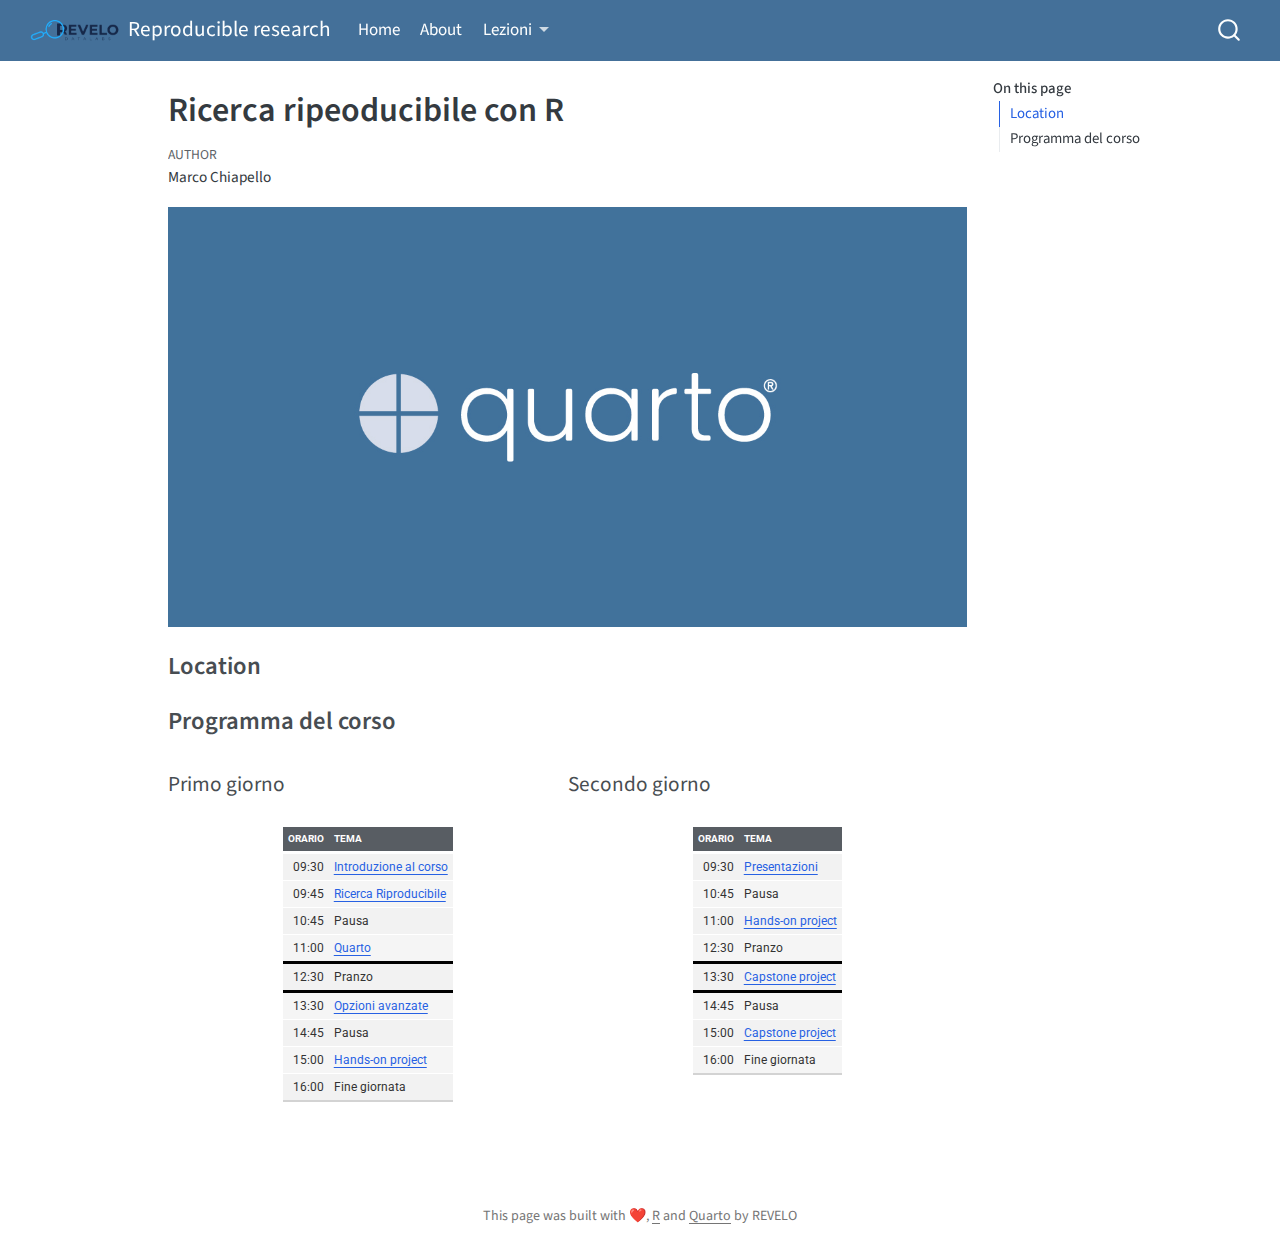
<file: docs/index.html>
<!DOCTYPE html>
<html xmlns="http://www.w3.org/1999/xhtml" lang="en" xml:lang="en"><head>

<meta charset="utf-8">
<meta name="generator" content="quarto-1.4.549">

<meta name="viewport" content="width=device-width, initial-scale=1.0, user-scalable=yes">

<meta name="author" content="Marco Chiapello">

<title>Reproducible research - Ricerca ripeoducibile con R</title>
<style>
code{white-space: pre-wrap;}
span.smallcaps{font-variant: small-caps;}
div.columns{display: flex; gap: min(4vw, 1.5em);}
div.column{flex: auto; overflow-x: auto;}
div.hanging-indent{margin-left: 1.5em; text-indent: -1.5em;}
ul.task-list{list-style: none;}
ul.task-list li input[type="checkbox"] {
  width: 0.8em;
  margin: 0 0.8em 0.2em -1em; /* quarto-specific, see https://github.com/quarto-dev/quarto-cli/issues/4556 */ 
  vertical-align: middle;
}
</style>


<script src="site_libs/quarto-nav/quarto-nav.js"></script>
<script src="site_libs/quarto-nav/headroom.min.js"></script>
<script src="site_libs/clipboard/clipboard.min.js"></script>
<script src="site_libs/quarto-search/autocomplete.umd.js"></script>
<script src="site_libs/quarto-search/fuse.min.js"></script>
<script src="site_libs/quarto-search/quarto-search.js"></script>
<meta name="quarto:offset" content="./">
<script src="site_libs/quarto-html/quarto.js"></script>
<script src="site_libs/quarto-html/popper.min.js"></script>
<script src="site_libs/quarto-html/tippy.umd.min.js"></script>
<script src="site_libs/quarto-html/anchor.min.js"></script>
<link href="site_libs/quarto-html/tippy.css" rel="stylesheet">
<link href="site_libs/quarto-html/quarto-syntax-highlighting.css" rel="stylesheet" id="quarto-text-highlighting-styles">
<script src="site_libs/bootstrap/bootstrap.min.js"></script>
<link href="site_libs/bootstrap/bootstrap-icons.css" rel="stylesheet">
<link href="site_libs/bootstrap/bootstrap.min.css" rel="stylesheet" id="quarto-bootstrap" data-mode="light">
<script id="quarto-search-options" type="application/json">{
  "location": "navbar",
  "copy-button": false,
  "collapse-after": 3,
  "panel-placement": "end",
  "type": "overlay",
  "limit": 50,
  "keyboard-shortcut": [
    "f",
    "/",
    "s"
  ],
  "show-item-context": false,
  "language": {
    "search-no-results-text": "No results",
    "search-matching-documents-text": "matching documents",
    "search-copy-link-title": "Copy link to search",
    "search-hide-matches-text": "Hide additional matches",
    "search-more-match-text": "more match in this document",
    "search-more-matches-text": "more matches in this document",
    "search-clear-button-title": "Clear",
    "search-text-placeholder": "",
    "search-detached-cancel-button-title": "Cancel",
    "search-submit-button-title": "Submit",
    "search-label": "Search"
  }
}</script>


<link rel="stylesheet" href="styles.css">
</head>

<body class="nav-fixed">

<div id="quarto-search-results"></div>
  <header id="quarto-header" class="headroom fixed-top">
    <nav class="navbar navbar-expand-lg " data-bs-theme="dark">
      <div class="navbar-container container-fluid">
      <div class="navbar-brand-container mx-auto">
    <a href="./index.html" class="navbar-brand navbar-brand-logo">
    <img src="./materials/images/revelo.png" alt="" class="navbar-logo">
    </a>
    <a class="navbar-brand" href="./index.html">
    <span class="navbar-title">Reproducible research</span>
    </a>
  </div>
            <div id="quarto-search" class="" title="Search"></div>
          <button class="navbar-toggler" type="button" data-bs-toggle="collapse" data-bs-target="#navbarCollapse" aria-controls="navbarCollapse" aria-expanded="false" aria-label="Toggle navigation" onclick="if (window.quartoToggleHeadroom) { window.quartoToggleHeadroom(); }">
  <span class="navbar-toggler-icon"></span>
</button>
          <div class="collapse navbar-collapse" id="navbarCollapse">
            <ul class="navbar-nav navbar-nav-scroll me-auto">
  <li class="nav-item">
    <a class="nav-link active" href="./index.html" aria-current="page"> 
<span class="menu-text">Home</span></a>
  </li>  
  <li class="nav-item">
    <a class="nav-link" href="./materials/about.html"> 
<span class="menu-text">About</span></a>
  </li>  
  <li class="nav-item dropdown ">
    <a class="nav-link dropdown-toggle" href="#" id="nav-menu-lezioni" role="button" data-bs-toggle="dropdown" aria-expanded="false">
 <span class="menu-text">Lezioni</span>
    </a>
    <ul class="dropdown-menu" aria-labelledby="nav-menu-lezioni">    
        <li>
    <a class="dropdown-item" href="./materials/intro.html">
 <span class="dropdown-text">Modulo I: Introduzione al corso</span></a>
  </li>  
        <li>
    <a class="dropdown-item" href="https://phd-toolbox-course.github.io/2022_PhD_Toolbox_course/M4_RicercaRiproducibile.html#1">
 <span class="dropdown-text">Modulo II: Ricerca riproducibile</span></a>
  </li>  
        <li>
    <a class="dropdown-item" href="./materials/qi.html">
 <span class="dropdown-text">Modulo III: Introduzione a Quarto</span></a>
  </li>  
    </ul>
  </li>
</ul>
          </div> <!-- /navcollapse -->
          <div class="quarto-navbar-tools">
</div>
      </div> <!-- /container-fluid -->
    </nav>
</header>
<!-- content -->
<div id="quarto-content" class="quarto-container page-columns page-rows-contents page-layout-article page-navbar">
<!-- sidebar -->
<!-- margin-sidebar -->
    <div id="quarto-margin-sidebar" class="sidebar margin-sidebar">
        <nav id="TOC" role="doc-toc" class="toc-active">
    <h2 id="toc-title">On this page</h2>
   
  <ul>
  <li><a href="#location" id="toc-location" class="nav-link active" data-scroll-target="#location">Location</a></li>
  <li><a href="#programma-del-corso" id="toc-programma-del-corso" class="nav-link" data-scroll-target="#programma-del-corso">Programma del corso</a></li>
  </ul>
</nav>
    </div>
<!-- main -->
<main class="content" id="quarto-document-content">

<header id="title-block-header" class="quarto-title-block default">
<div class="quarto-title">
<h1 class="title">Ricerca ripeoducibile con R</h1>
</div>



<div class="quarto-title-meta">

    <div>
    <div class="quarto-title-meta-heading">Author</div>
    <div class="quarto-title-meta-contents">
             <p>Marco Chiapello </p>
          </div>
  </div>
    
  
    
  </div>
  


</header>


<p><img src="materials/images/quarto.jpeg" class="img-fluid"></p>
<section id="location" class="level3">
<h3 class="anchored" data-anchor-id="location">Location</h3>
</section>
<section id="programma-del-corso" class="level3">
<h3 class="anchored" data-anchor-id="programma-del-corso">Programma del corso</h3>
<div class="columns">
<div class="column" style="width:50%;">
<section id="primo-giorno" class="level4">
<h4 class="anchored" data-anchor-id="primo-giorno">Primo giorno</h4>
<div class="cell">
<div class="cell-output-display">
<div id="ozrbdnoctc" style="padding-left:0px;padding-right:0px;padding-top:10px;padding-bottom:10px;overflow-x:auto;overflow-y:auto;width:auto;height:auto;">
<style>@import url("https://fonts.googleapis.com/css2?family=Roboto:ital,wght@0,100;0,200;0,300;0,400;0,500;0,600;0,700;0,800;0,900;1,100;1,200;1,300;1,400;1,500;1,600;1,700;1,800;1,900&display=swap");
#ozrbdnoctc table {
  font-family: Roboto, system-ui, 'Segoe UI', Helvetica, Arial, sans-serif, 'Apple Color Emoji', 'Segoe UI Emoji', 'Segoe UI Symbol', 'Noto Color Emoji';
  -webkit-font-smoothing: antialiased;
  -moz-osx-font-smoothing: grayscale;
}

#ozrbdnoctc thead, #ozrbdnoctc tbody, #ozrbdnoctc tfoot, #ozrbdnoctc tr, #ozrbdnoctc td, #ozrbdnoctc th {
  border-style: none;
}

#ozrbdnoctc p {
  margin: 0;
  padding: 0;
}

#ozrbdnoctc .gt_table {
  display: table;
  border-collapse: collapse;
  line-height: normal;
  margin-left: auto;
  margin-right: auto;
  color: #333333;
  font-size: 12px;
  font-weight: normal;
  font-style: normal;
  background-color: #FFFFFF;
  width: auto;
  border-top-style: solid;
  border-top-width: 3px;
  border-top-color: rgba(255, 255, 255, 0);
  border-right-style: none;
  border-right-width: 2px;
  border-right-color: #D3D3D3;
  border-bottom-style: solid;
  border-bottom-width: 1px;
  border-bottom-color: #D3D3D3;
  border-left-style: none;
  border-left-width: 2px;
  border-left-color: #D3D3D3;
}

#ozrbdnoctc .gt_caption {
  padding-top: 4px;
  padding-bottom: 4px;
}

#ozrbdnoctc .gt_title {
  color: #333333;
  font-size: 30px;
  font-weight: bold;
  padding-top: 4px;
  padding-bottom: 4px;
  padding-left: 5px;
  padding-right: 5px;
  border-bottom-color: #FFFFFF;
  border-bottom-width: 0;
}

#ozrbdnoctc .gt_subtitle {
  color: #333333;
  font-size: 16px;
  font-weight: initial;
  padding-top: 3px;
  padding-bottom: 5px;
  padding-left: 5px;
  padding-right: 5px;
  border-top-color: #FFFFFF;
  border-top-width: 0;
}

#ozrbdnoctc .gt_heading {
  background-color: #FFFFFF;
  text-align: left;
  border-bottom-color: #FFFFFF;
  border-left-style: none;
  border-left-width: 1px;
  border-left-color: #D3D3D3;
  border-right-style: none;
  border-right-width: 1px;
  border-right-color: #D3D3D3;
}

#ozrbdnoctc .gt_bottom_border {
  border-bottom-style: solid;
  border-bottom-width: 2px;
  border-bottom-color: #D3D3D3;
}

#ozrbdnoctc .gt_col_headings {
  border-top-style: solid;
  border-top-width: 3px;
  border-top-color: rgba(255, 255, 255, 0);
  border-bottom-style: solid;
  border-bottom-width: 3px;
  border-bottom-color: rgba(255, 255, 255, 0);
  border-left-style: none;
  border-left-width: 1px;
  border-left-color: #D3D3D3;
  border-right-style: none;
  border-right-width: 1px;
  border-right-color: #D3D3D3;
}

#ozrbdnoctc .gt_col_heading {
  color: #333333;
  background-color: #FFFFFF;
  font-size: 80%;
  font-weight: bolder;
  text-transform: uppercase;
  border-left-style: none;
  border-left-width: 1px;
  border-left-color: #D3D3D3;
  border-right-style: none;
  border-right-width: 1px;
  border-right-color: #D3D3D3;
  vertical-align: bottom;
  padding-top: 6px;
  padding-bottom: 7px;
  padding-left: 5px;
  padding-right: 5px;
  overflow-x: hidden;
}

#ozrbdnoctc .gt_column_spanner_outer {
  color: #333333;
  background-color: #FFFFFF;
  font-size: 80%;
  font-weight: bolder;
  text-transform: uppercase;
  padding-top: 0;
  padding-bottom: 0;
  padding-left: 4px;
  padding-right: 4px;
}

#ozrbdnoctc .gt_column_spanner_outer:first-child {
  padding-left: 0;
}

#ozrbdnoctc .gt_column_spanner_outer:last-child {
  padding-right: 0;
}

#ozrbdnoctc .gt_column_spanner {
  border-bottom-style: solid;
  border-bottom-width: 3px;
  border-bottom-color: rgba(255, 255, 255, 0);
  vertical-align: bottom;
  padding-top: 6px;
  padding-bottom: 6px;
  overflow-x: hidden;
  display: inline-block;
  width: 100%;
}

#ozrbdnoctc .gt_spanner_row {
  border-bottom-style: hidden;
}

#ozrbdnoctc .gt_group_heading {
  padding-top: 8px;
  padding-bottom: 8px;
  padding-left: 5px;
  padding-right: 5px;
  color: #333333;
  background-color: #FFFFFF;
  font-size: 80%;
  font-weight: bolder;
  text-transform: uppercase;
  border-top-style: solid;
  border-top-width: 2px;
  border-top-color: #D3D3D3;
  border-bottom-style: solid;
  border-bottom-width: 2px;
  border-bottom-color: #D3D3D3;
  border-left-style: none;
  border-left-width: 1px;
  border-left-color: #D3D3D3;
  border-right-style: none;
  border-right-width: 1px;
  border-right-color: #D3D3D3;
  vertical-align: middle;
  text-align: left;
}

#ozrbdnoctc .gt_empty_group_heading {
  padding: 0.5px;
  color: #333333;
  background-color: #FFFFFF;
  font-size: 80%;
  font-weight: bolder;
  border-top-style: solid;
  border-top-width: 2px;
  border-top-color: #D3D3D3;
  border-bottom-style: solid;
  border-bottom-width: 2px;
  border-bottom-color: #D3D3D3;
  vertical-align: middle;
}

#ozrbdnoctc .gt_from_md > :first-child {
  margin-top: 0;
}

#ozrbdnoctc .gt_from_md > :last-child {
  margin-bottom: 0;
}

#ozrbdnoctc .gt_row {
  padding-top: 6px;
  padding-bottom: 6px;
  padding-left: 5px;
  padding-right: 5px;
  margin: 10px;
  border-top-style: solid;
  border-top-width: 1px;
  border-top-color: rgba(255, 255, 255, 0);
  border-left-style: none;
  border-left-width: 1px;
  border-left-color: #D3D3D3;
  border-right-style: none;
  border-right-width: 1px;
  border-right-color: #D3D3D3;
  vertical-align: middle;
  overflow-x: hidden;
}

#ozrbdnoctc .gt_stub {
  color: #333333;
  background-color: #FFFFFF;
  font-size: 80%;
  font-weight: bolder;
  text-transform: uppercase;
  border-right-style: solid;
  border-right-width: 2px;
  border-right-color: #D3D3D3;
  padding-left: 5px;
  padding-right: 5px;
}

#ozrbdnoctc .gt_stub_row_group {
  color: #333333;
  background-color: #FFFFFF;
  font-size: 100%;
  font-weight: initial;
  text-transform: inherit;
  border-right-style: solid;
  border-right-width: 2px;
  border-right-color: #D3D3D3;
  padding-left: 5px;
  padding-right: 5px;
  vertical-align: top;
}

#ozrbdnoctc .gt_row_group_first td {
  border-top-width: 2px;
}

#ozrbdnoctc .gt_row_group_first th {
  border-top-width: 2px;
}

#ozrbdnoctc .gt_summary_row {
  color: #333333;
  background-color: #FFFFFF;
  text-transform: inherit;
  padding-top: 8px;
  padding-bottom: 8px;
  padding-left: 5px;
  padding-right: 5px;
}

#ozrbdnoctc .gt_first_summary_row {
  border-top-style: solid;
  border-top-color: #D3D3D3;
}

#ozrbdnoctc .gt_first_summary_row.thick {
  border-top-width: 2px;
}

#ozrbdnoctc .gt_last_summary_row {
  padding-top: 8px;
  padding-bottom: 8px;
  padding-left: 5px;
  padding-right: 5px;
  border-bottom-style: solid;
  border-bottom-width: 2px;
  border-bottom-color: #D3D3D3;
}

#ozrbdnoctc .gt_grand_summary_row {
  color: #333333;
  background-color: #FFFFFF;
  text-transform: inherit;
  padding-top: 8px;
  padding-bottom: 8px;
  padding-left: 5px;
  padding-right: 5px;
}

#ozrbdnoctc .gt_first_grand_summary_row {
  padding-top: 8px;
  padding-bottom: 8px;
  padding-left: 5px;
  padding-right: 5px;
  border-top-style: double;
  border-top-width: 6px;
  border-top-color: #D3D3D3;
}

#ozrbdnoctc .gt_last_grand_summary_row_top {
  padding-top: 8px;
  padding-bottom: 8px;
  padding-left: 5px;
  padding-right: 5px;
  border-bottom-style: double;
  border-bottom-width: 6px;
  border-bottom-color: #D3D3D3;
}

#ozrbdnoctc .gt_striped {
  background-color: #F5F5F5;
}

#ozrbdnoctc .gt_table_body {
  border-top-style: solid;
  border-top-width: 2px;
  border-top-color: #D3D3D3;
  border-bottom-style: solid;
  border-bottom-width: 2px;
  border-bottom-color: #D3D3D3;
}

#ozrbdnoctc .gt_footnotes {
  color: #333333;
  background-color: #FFFFFF;
  border-bottom-style: none;
  border-bottom-width: 2px;
  border-bottom-color: #D3D3D3;
  border-left-style: none;
  border-left-width: 2px;
  border-left-color: #D3D3D3;
  border-right-style: none;
  border-right-width: 2px;
  border-right-color: #D3D3D3;
}

#ozrbdnoctc .gt_footnote {
  margin: 0px;
  font-size: 90%;
  padding-top: 4px;
  padding-bottom: 4px;
  padding-left: 5px;
  padding-right: 5px;
}

#ozrbdnoctc .gt_sourcenotes {
  color: #333333;
  background-color: #FFFFFF;
  border-bottom-style: none;
  border-bottom-width: 2px;
  border-bottom-color: #D3D3D3;
  border-left-style: none;
  border-left-width: 2px;
  border-left-color: #D3D3D3;
  border-right-style: none;
  border-right-width: 2px;
  border-right-color: #D3D3D3;
}

#ozrbdnoctc .gt_sourcenote {
  font-size: 90%;
  padding-top: 4px;
  padding-bottom: 4px;
  padding-left: 5px;
  padding-right: 5px;
}

#ozrbdnoctc .gt_left {
  text-align: left;
}

#ozrbdnoctc .gt_center {
  text-align: center;
}

#ozrbdnoctc .gt_right {
  text-align: right;
  font-variant-numeric: tabular-nums;
}

#ozrbdnoctc .gt_font_normal {
  font-weight: normal;
}

#ozrbdnoctc .gt_font_bold {
  font-weight: bold;
}

#ozrbdnoctc .gt_font_italic {
  font-style: italic;
}

#ozrbdnoctc .gt_super {
  font-size: 65%;
}

#ozrbdnoctc .gt_footnote_marks {
  font-size: 75%;
  vertical-align: 0.4em;
  position: initial;
}

#ozrbdnoctc .gt_asterisk {
  font-size: 100%;
  vertical-align: 0;
}

#ozrbdnoctc .gt_indent_1 {
  text-indent: 5px;
}

#ozrbdnoctc .gt_indent_2 {
  text-indent: 10px;
}

#ozrbdnoctc .gt_indent_3 {
  text-indent: 15px;
}

#ozrbdnoctc .gt_indent_4 {
  text-indent: 20px;
}

#ozrbdnoctc .gt_indent_5 {
  text-indent: 25px;
}
</style>

<table class="gt_table table table-sm table-striped small" data-quarto-postprocess="true" data-quarto-disable-processing="false" data-quarto-bootstrap="false">
<thead>
<tr class="header gt_col_headings">
<th id="Orario" class="gt_col_heading gt_columns_bottom_border gt_right" data-quarto-table-cell-role="th" style="background-color: #585D63; color: #FFFFFF; font-size: 10px; font-weight: bold; border-bottom-width: 2.5px; border-bottom-style: solid; border-bottom-color: #585d63" scope="col">Orario</th>
<th id="Tema" class="gt_col_heading gt_columns_bottom_border gt_left" data-quarto-table-cell-role="th" style="background-color: #585D63; color: #FFFFFF; font-size: 10px; font-weight: bold; border-bottom-width: 2.5px; border-bottom-style: solid; border-bottom-color: #585d63" scope="col">Tema</th>
</tr>
</thead>
<tbody class="gt_table_body">
<tr class="odd">
<td class="gt_row gt_right" headers="Orario">09:30</td>
<td class="gt_row gt_left" headers="Tema"><a href="./materials/intro.html">Introduzione al corso</a></td>
</tr>
<tr class="even">
<td class="gt_row gt_right gt_striped" headers="Orario">09:45</td>
<td class="gt_row gt_left gt_striped" headers="Tema"><a href="https://phd-toolbox-course.github.io/2022_PhD_Toolbox_course/M4_RicercaRiproducibile.html#1">Ricerca Riproducibile</a></td>
</tr>
<tr class="odd">
<td class="gt_row gt_right" headers="Orario">10:45</td>
<td class="gt_row gt_left" headers="Tema">Pausa</td>
</tr>
<tr class="even">
<td class="gt_row gt_right gt_striped" headers="Orario" style="border-bottom-width: 3px; border-bottom-style: solid; border-bottom-color: black">11:00</td>
<td class="gt_row gt_left gt_striped" headers="Tema" style="border-bottom-width: 3px; border-bottom-style: solid; border-bottom-color: black"><a href="./materials/qi.html">Quarto</a></td>
</tr>
<tr class="odd">
<td class="gt_row gt_right" headers="Orario" style="border-bottom-width: 3px; border-bottom-style: solid; border-bottom-color: black">12:30</td>
<td class="gt_row gt_left" headers="Tema" style="border-bottom-width: 3px; border-bottom-style: solid; border-bottom-color: black">Pranzo</td>
</tr>
<tr class="even">
<td class="gt_row gt_right gt_striped" headers="Orario">13:30</td>
<td class="gt_row gt_left gt_striped" headers="Tema"><a href="./materials/about.html">Opzioni avanzate</a></td>
</tr>
<tr class="odd">
<td class="gt_row gt_right" headers="Orario">14:45</td>
<td class="gt_row gt_left" headers="Tema">Pausa</td>
</tr>
<tr class="even">
<td class="gt_row gt_right gt_striped" headers="Orario">15:00</td>
<td class="gt_row gt_left gt_striped" headers="Tema"><a href="./materials/about.html">Hands-on project</a></td>
</tr>
<tr class="odd">
<td class="gt_row gt_right" headers="Orario">16:00</td>
<td class="gt_row gt_left" headers="Tema">Fine giornata</td>
</tr>
</tbody>
</table>

</div>
</div>
</div>
</section>
</div><div class="column" style="width:50%;">
<section id="secondo-giorno" class="level4">
<h4 class="anchored" data-anchor-id="secondo-giorno">Secondo giorno</h4>
<div class="cell">
<div class="cell-output-display">
<div id="sihewennau" style="padding-left:0px;padding-right:0px;padding-top:10px;padding-bottom:10px;overflow-x:auto;overflow-y:auto;width:auto;height:auto;">
<style>@import url("https://fonts.googleapis.com/css2?family=Roboto:ital,wght@0,100;0,200;0,300;0,400;0,500;0,600;0,700;0,800;0,900;1,100;1,200;1,300;1,400;1,500;1,600;1,700;1,800;1,900&display=swap");
#sihewennau table {
  font-family: Roboto, system-ui, 'Segoe UI', Helvetica, Arial, sans-serif, 'Apple Color Emoji', 'Segoe UI Emoji', 'Segoe UI Symbol', 'Noto Color Emoji';
  -webkit-font-smoothing: antialiased;
  -moz-osx-font-smoothing: grayscale;
}

#sihewennau thead, #sihewennau tbody, #sihewennau tfoot, #sihewennau tr, #sihewennau td, #sihewennau th {
  border-style: none;
}

#sihewennau p {
  margin: 0;
  padding: 0;
}

#sihewennau .gt_table {
  display: table;
  border-collapse: collapse;
  line-height: normal;
  margin-left: auto;
  margin-right: auto;
  color: #333333;
  font-size: 12px;
  font-weight: normal;
  font-style: normal;
  background-color: #FFFFFF;
  width: auto;
  border-top-style: solid;
  border-top-width: 3px;
  border-top-color: rgba(255, 255, 255, 0);
  border-right-style: none;
  border-right-width: 2px;
  border-right-color: #D3D3D3;
  border-bottom-style: solid;
  border-bottom-width: 1px;
  border-bottom-color: #D3D3D3;
  border-left-style: none;
  border-left-width: 2px;
  border-left-color: #D3D3D3;
}

#sihewennau .gt_caption {
  padding-top: 4px;
  padding-bottom: 4px;
}

#sihewennau .gt_title {
  color: #333333;
  font-size: 30px;
  font-weight: bold;
  padding-top: 4px;
  padding-bottom: 4px;
  padding-left: 5px;
  padding-right: 5px;
  border-bottom-color: #FFFFFF;
  border-bottom-width: 0;
}

#sihewennau .gt_subtitle {
  color: #333333;
  font-size: 16px;
  font-weight: initial;
  padding-top: 3px;
  padding-bottom: 5px;
  padding-left: 5px;
  padding-right: 5px;
  border-top-color: #FFFFFF;
  border-top-width: 0;
}

#sihewennau .gt_heading {
  background-color: #FFFFFF;
  text-align: left;
  border-bottom-color: #FFFFFF;
  border-left-style: none;
  border-left-width: 1px;
  border-left-color: #D3D3D3;
  border-right-style: none;
  border-right-width: 1px;
  border-right-color: #D3D3D3;
}

#sihewennau .gt_bottom_border {
  border-bottom-style: solid;
  border-bottom-width: 2px;
  border-bottom-color: #D3D3D3;
}

#sihewennau .gt_col_headings {
  border-top-style: solid;
  border-top-width: 3px;
  border-top-color: rgba(255, 255, 255, 0);
  border-bottom-style: solid;
  border-bottom-width: 3px;
  border-bottom-color: rgba(255, 255, 255, 0);
  border-left-style: none;
  border-left-width: 1px;
  border-left-color: #D3D3D3;
  border-right-style: none;
  border-right-width: 1px;
  border-right-color: #D3D3D3;
}

#sihewennau .gt_col_heading {
  color: #333333;
  background-color: #FFFFFF;
  font-size: 80%;
  font-weight: bolder;
  text-transform: uppercase;
  border-left-style: none;
  border-left-width: 1px;
  border-left-color: #D3D3D3;
  border-right-style: none;
  border-right-width: 1px;
  border-right-color: #D3D3D3;
  vertical-align: bottom;
  padding-top: 6px;
  padding-bottom: 7px;
  padding-left: 5px;
  padding-right: 5px;
  overflow-x: hidden;
}

#sihewennau .gt_column_spanner_outer {
  color: #333333;
  background-color: #FFFFFF;
  font-size: 80%;
  font-weight: bolder;
  text-transform: uppercase;
  padding-top: 0;
  padding-bottom: 0;
  padding-left: 4px;
  padding-right: 4px;
}

#sihewennau .gt_column_spanner_outer:first-child {
  padding-left: 0;
}

#sihewennau .gt_column_spanner_outer:last-child {
  padding-right: 0;
}

#sihewennau .gt_column_spanner {
  border-bottom-style: solid;
  border-bottom-width: 3px;
  border-bottom-color: rgba(255, 255, 255, 0);
  vertical-align: bottom;
  padding-top: 6px;
  padding-bottom: 6px;
  overflow-x: hidden;
  display: inline-block;
  width: 100%;
}

#sihewennau .gt_spanner_row {
  border-bottom-style: hidden;
}

#sihewennau .gt_group_heading {
  padding-top: 8px;
  padding-bottom: 8px;
  padding-left: 5px;
  padding-right: 5px;
  color: #333333;
  background-color: #FFFFFF;
  font-size: 80%;
  font-weight: bolder;
  text-transform: uppercase;
  border-top-style: solid;
  border-top-width: 2px;
  border-top-color: #D3D3D3;
  border-bottom-style: solid;
  border-bottom-width: 2px;
  border-bottom-color: #D3D3D3;
  border-left-style: none;
  border-left-width: 1px;
  border-left-color: #D3D3D3;
  border-right-style: none;
  border-right-width: 1px;
  border-right-color: #D3D3D3;
  vertical-align: middle;
  text-align: left;
}

#sihewennau .gt_empty_group_heading {
  padding: 0.5px;
  color: #333333;
  background-color: #FFFFFF;
  font-size: 80%;
  font-weight: bolder;
  border-top-style: solid;
  border-top-width: 2px;
  border-top-color: #D3D3D3;
  border-bottom-style: solid;
  border-bottom-width: 2px;
  border-bottom-color: #D3D3D3;
  vertical-align: middle;
}

#sihewennau .gt_from_md > :first-child {
  margin-top: 0;
}

#sihewennau .gt_from_md > :last-child {
  margin-bottom: 0;
}

#sihewennau .gt_row {
  padding-top: 6px;
  padding-bottom: 6px;
  padding-left: 5px;
  padding-right: 5px;
  margin: 10px;
  border-top-style: solid;
  border-top-width: 1px;
  border-top-color: rgba(255, 255, 255, 0);
  border-left-style: none;
  border-left-width: 1px;
  border-left-color: #D3D3D3;
  border-right-style: none;
  border-right-width: 1px;
  border-right-color: #D3D3D3;
  vertical-align: middle;
  overflow-x: hidden;
}

#sihewennau .gt_stub {
  color: #333333;
  background-color: #FFFFFF;
  font-size: 80%;
  font-weight: bolder;
  text-transform: uppercase;
  border-right-style: solid;
  border-right-width: 2px;
  border-right-color: #D3D3D3;
  padding-left: 5px;
  padding-right: 5px;
}

#sihewennau .gt_stub_row_group {
  color: #333333;
  background-color: #FFFFFF;
  font-size: 100%;
  font-weight: initial;
  text-transform: inherit;
  border-right-style: solid;
  border-right-width: 2px;
  border-right-color: #D3D3D3;
  padding-left: 5px;
  padding-right: 5px;
  vertical-align: top;
}

#sihewennau .gt_row_group_first td {
  border-top-width: 2px;
}

#sihewennau .gt_row_group_first th {
  border-top-width: 2px;
}

#sihewennau .gt_summary_row {
  color: #333333;
  background-color: #FFFFFF;
  text-transform: inherit;
  padding-top: 8px;
  padding-bottom: 8px;
  padding-left: 5px;
  padding-right: 5px;
}

#sihewennau .gt_first_summary_row {
  border-top-style: solid;
  border-top-color: #D3D3D3;
}

#sihewennau .gt_first_summary_row.thick {
  border-top-width: 2px;
}

#sihewennau .gt_last_summary_row {
  padding-top: 8px;
  padding-bottom: 8px;
  padding-left: 5px;
  padding-right: 5px;
  border-bottom-style: solid;
  border-bottom-width: 2px;
  border-bottom-color: #D3D3D3;
}

#sihewennau .gt_grand_summary_row {
  color: #333333;
  background-color: #FFFFFF;
  text-transform: inherit;
  padding-top: 8px;
  padding-bottom: 8px;
  padding-left: 5px;
  padding-right: 5px;
}

#sihewennau .gt_first_grand_summary_row {
  padding-top: 8px;
  padding-bottom: 8px;
  padding-left: 5px;
  padding-right: 5px;
  border-top-style: double;
  border-top-width: 6px;
  border-top-color: #D3D3D3;
}

#sihewennau .gt_last_grand_summary_row_top {
  padding-top: 8px;
  padding-bottom: 8px;
  padding-left: 5px;
  padding-right: 5px;
  border-bottom-style: double;
  border-bottom-width: 6px;
  border-bottom-color: #D3D3D3;
}

#sihewennau .gt_striped {
  background-color: #F5F5F5;
}

#sihewennau .gt_table_body {
  border-top-style: solid;
  border-top-width: 2px;
  border-top-color: #D3D3D3;
  border-bottom-style: solid;
  border-bottom-width: 2px;
  border-bottom-color: #D3D3D3;
}

#sihewennau .gt_footnotes {
  color: #333333;
  background-color: #FFFFFF;
  border-bottom-style: none;
  border-bottom-width: 2px;
  border-bottom-color: #D3D3D3;
  border-left-style: none;
  border-left-width: 2px;
  border-left-color: #D3D3D3;
  border-right-style: none;
  border-right-width: 2px;
  border-right-color: #D3D3D3;
}

#sihewennau .gt_footnote {
  margin: 0px;
  font-size: 90%;
  padding-top: 4px;
  padding-bottom: 4px;
  padding-left: 5px;
  padding-right: 5px;
}

#sihewennau .gt_sourcenotes {
  color: #333333;
  background-color: #FFFFFF;
  border-bottom-style: none;
  border-bottom-width: 2px;
  border-bottom-color: #D3D3D3;
  border-left-style: none;
  border-left-width: 2px;
  border-left-color: #D3D3D3;
  border-right-style: none;
  border-right-width: 2px;
  border-right-color: #D3D3D3;
}

#sihewennau .gt_sourcenote {
  font-size: 90%;
  padding-top: 4px;
  padding-bottom: 4px;
  padding-left: 5px;
  padding-right: 5px;
}

#sihewennau .gt_left {
  text-align: left;
}

#sihewennau .gt_center {
  text-align: center;
}

#sihewennau .gt_right {
  text-align: right;
  font-variant-numeric: tabular-nums;
}

#sihewennau .gt_font_normal {
  font-weight: normal;
}

#sihewennau .gt_font_bold {
  font-weight: bold;
}

#sihewennau .gt_font_italic {
  font-style: italic;
}

#sihewennau .gt_super {
  font-size: 65%;
}

#sihewennau .gt_footnote_marks {
  font-size: 75%;
  vertical-align: 0.4em;
  position: initial;
}

#sihewennau .gt_asterisk {
  font-size: 100%;
  vertical-align: 0;
}

#sihewennau .gt_indent_1 {
  text-indent: 5px;
}

#sihewennau .gt_indent_2 {
  text-indent: 10px;
}

#sihewennau .gt_indent_3 {
  text-indent: 15px;
}

#sihewennau .gt_indent_4 {
  text-indent: 20px;
}

#sihewennau .gt_indent_5 {
  text-indent: 25px;
}
</style>

<table class="gt_table table table-sm table-striped small" data-quarto-postprocess="true" data-quarto-disable-processing="false" data-quarto-bootstrap="false">
<thead>
<tr class="header gt_col_headings">
<th id="Orario" class="gt_col_heading gt_columns_bottom_border gt_right" data-quarto-table-cell-role="th" style="background-color: #585D63; color: #FFFFFF; font-size: 10px; font-weight: bold; border-bottom-width: 2.5px; border-bottom-style: solid; border-bottom-color: #585d63" scope="col">Orario</th>
<th id="Tema" class="gt_col_heading gt_columns_bottom_border gt_left" data-quarto-table-cell-role="th" style="background-color: #585D63; color: #FFFFFF; font-size: 10px; font-weight: bold; border-bottom-width: 2.5px; border-bottom-style: solid; border-bottom-color: #585d63" scope="col">Tema</th>
</tr>
</thead>
<tbody class="gt_table_body">
<tr class="odd">
<td class="gt_row gt_right" headers="Orario">09:30</td>
<td class="gt_row gt_left" headers="Tema"><a href="./materials/about.html">Presentazioni</a></td>
</tr>
<tr class="even">
<td class="gt_row gt_right gt_striped" headers="Orario">10:45</td>
<td class="gt_row gt_left gt_striped" headers="Tema">Pausa</td>
</tr>
<tr class="odd">
<td class="gt_row gt_right" headers="Orario">11:00</td>
<td class="gt_row gt_left" headers="Tema"><a href="./materials/about.html">Hands-on project</a></td>
</tr>
<tr class="even">
<td class="gt_row gt_right gt_striped" headers="Orario" style="border-bottom-width: 3px; border-bottom-style: solid; border-bottom-color: black">12:30</td>
<td class="gt_row gt_left gt_striped" headers="Tema" style="border-bottom-width: 3px; border-bottom-style: solid; border-bottom-color: black">Pranzo</td>
</tr>
<tr class="odd">
<td class="gt_row gt_right" headers="Orario" style="border-bottom-width: 3px; border-bottom-style: solid; border-bottom-color: black">13:30</td>
<td class="gt_row gt_left" headers="Tema" style="border-bottom-width: 3px; border-bottom-style: solid; border-bottom-color: black"><a href="./materials/about.html">Capstone project</a></td>
</tr>
<tr class="even">
<td class="gt_row gt_right gt_striped" headers="Orario">14:45</td>
<td class="gt_row gt_left gt_striped" headers="Tema">Pausa</td>
</tr>
<tr class="odd">
<td class="gt_row gt_right" headers="Orario">15:00</td>
<td class="gt_row gt_left" headers="Tema"><a href="./materials/about.html">Capstone project</a></td>
</tr>
<tr class="even">
<td class="gt_row gt_right gt_striped" headers="Orario">16:00</td>
<td class="gt_row gt_left gt_striped" headers="Tema">Fine giornata</td>
</tr>
</tbody>
</table>

</div>
</div>
</div>
</section>
</div>
</div>


</section>

</main> <!-- /main -->
<script id="quarto-html-after-body" type="application/javascript">
window.document.addEventListener("DOMContentLoaded", function (event) {
  const toggleBodyColorMode = (bsSheetEl) => {
    const mode = bsSheetEl.getAttribute("data-mode");
    const bodyEl = window.document.querySelector("body");
    if (mode === "dark") {
      bodyEl.classList.add("quarto-dark");
      bodyEl.classList.remove("quarto-light");
    } else {
      bodyEl.classList.add("quarto-light");
      bodyEl.classList.remove("quarto-dark");
    }
  }
  const toggleBodyColorPrimary = () => {
    const bsSheetEl = window.document.querySelector("link#quarto-bootstrap");
    if (bsSheetEl) {
      toggleBodyColorMode(bsSheetEl);
    }
  }
  toggleBodyColorPrimary();  
  const icon = "";
  const anchorJS = new window.AnchorJS();
  anchorJS.options = {
    placement: 'right',
    icon: icon
  };
  anchorJS.add('.anchored');
  const isCodeAnnotation = (el) => {
    for (const clz of el.classList) {
      if (clz.startsWith('code-annotation-')) {                     
        return true;
      }
    }
    return false;
  }
  const clipboard = new window.ClipboardJS('.code-copy-button', {
    text: function(trigger) {
      const codeEl = trigger.previousElementSibling.cloneNode(true);
      for (const childEl of codeEl.children) {
        if (isCodeAnnotation(childEl)) {
          childEl.remove();
        }
      }
      return codeEl.innerText;
    }
  });
  clipboard.on('success', function(e) {
    // button target
    const button = e.trigger;
    // don't keep focus
    button.blur();
    // flash "checked"
    button.classList.add('code-copy-button-checked');
    var currentTitle = button.getAttribute("title");
    button.setAttribute("title", "Copied!");
    let tooltip;
    if (window.bootstrap) {
      button.setAttribute("data-bs-toggle", "tooltip");
      button.setAttribute("data-bs-placement", "left");
      button.setAttribute("data-bs-title", "Copied!");
      tooltip = new bootstrap.Tooltip(button, 
        { trigger: "manual", 
          customClass: "code-copy-button-tooltip",
          offset: [0, -8]});
      tooltip.show();    
    }
    setTimeout(function() {
      if (tooltip) {
        tooltip.hide();
        button.removeAttribute("data-bs-title");
        button.removeAttribute("data-bs-toggle");
        button.removeAttribute("data-bs-placement");
      }
      button.setAttribute("title", currentTitle);
      button.classList.remove('code-copy-button-checked');
    }, 1000);
    // clear code selection
    e.clearSelection();
  });
  function tippyHover(el, contentFn, onTriggerFn, onUntriggerFn) {
    const config = {
      allowHTML: true,
      maxWidth: 500,
      delay: 100,
      arrow: false,
      appendTo: function(el) {
          return el.parentElement;
      },
      interactive: true,
      interactiveBorder: 10,
      theme: 'quarto',
      placement: 'bottom-start',
    };
    if (contentFn) {
      config.content = contentFn;
    }
    if (onTriggerFn) {
      config.onTrigger = onTriggerFn;
    }
    if (onUntriggerFn) {
      config.onUntrigger = onUntriggerFn;
    }
    window.tippy(el, config); 
  }
  const noterefs = window.document.querySelectorAll('a[role="doc-noteref"]');
  for (var i=0; i<noterefs.length; i++) {
    const ref = noterefs[i];
    tippyHover(ref, function() {
      // use id or data attribute instead here
      let href = ref.getAttribute('data-footnote-href') || ref.getAttribute('href');
      try { href = new URL(href).hash; } catch {}
      const id = href.replace(/^#\/?/, "");
      const note = window.document.getElementById(id);
      return note.innerHTML;
    });
  }
  const xrefs = window.document.querySelectorAll('a.quarto-xref');
  const processXRef = (id, note) => {
    // Strip column container classes
    const stripColumnClz = (el) => {
      el.classList.remove("page-full", "page-columns");
      if (el.children) {
        for (const child of el.children) {
          stripColumnClz(child);
        }
      }
    }
    stripColumnClz(note)
    if (id === null || id.startsWith('sec-')) {
      // Special case sections, only their first couple elements
      const container = document.createElement("div");
      if (note.children && note.children.length > 2) {
        container.appendChild(note.children[0].cloneNode(true));
        for (let i = 1; i < note.children.length; i++) {
          const child = note.children[i];
          if (child.tagName === "P" && child.innerText === "") {
            continue;
          } else {
            container.appendChild(child.cloneNode(true));
            break;
          }
        }
        if (window.Quarto?.typesetMath) {
          window.Quarto.typesetMath(container);
        }
        return container.innerHTML
      } else {
        if (window.Quarto?.typesetMath) {
          window.Quarto.typesetMath(note);
        }
        return note.innerHTML;
      }
    } else {
      // Remove any anchor links if they are present
      const anchorLink = note.querySelector('a.anchorjs-link');
      if (anchorLink) {
        anchorLink.remove();
      }
      if (window.Quarto?.typesetMath) {
        window.Quarto.typesetMath(note);
      }
      // TODO in 1.5, we should make sure this works without a callout special case
      if (note.classList.contains("callout")) {
        return note.outerHTML;
      } else {
        return note.innerHTML;
      }
    }
  }
  for (var i=0; i<xrefs.length; i++) {
    const xref = xrefs[i];
    tippyHover(xref, undefined, function(instance) {
      instance.disable();
      let url = xref.getAttribute('href');
      let hash = undefined; 
      if (url.startsWith('#')) {
        hash = url;
      } else {
        try { hash = new URL(url).hash; } catch {}
      }
      if (hash) {
        const id = hash.replace(/^#\/?/, "");
        const note = window.document.getElementById(id);
        if (note !== null) {
          try {
            const html = processXRef(id, note.cloneNode(true));
            instance.setContent(html);
          } finally {
            instance.enable();
            instance.show();
          }
        } else {
          // See if we can fetch this
          fetch(url.split('#')[0])
          .then(res => res.text())
          .then(html => {
            const parser = new DOMParser();
            const htmlDoc = parser.parseFromString(html, "text/html");
            const note = htmlDoc.getElementById(id);
            if (note !== null) {
              const html = processXRef(id, note);
              instance.setContent(html);
            } 
          }).finally(() => {
            instance.enable();
            instance.show();
          });
        }
      } else {
        // See if we can fetch a full url (with no hash to target)
        // This is a special case and we should probably do some content thinning / targeting
        fetch(url)
        .then(res => res.text())
        .then(html => {
          const parser = new DOMParser();
          const htmlDoc = parser.parseFromString(html, "text/html");
          const note = htmlDoc.querySelector('main.content');
          if (note !== null) {
            // This should only happen for chapter cross references
            // (since there is no id in the URL)
            // remove the first header
            if (note.children.length > 0 && note.children[0].tagName === "HEADER") {
              note.children[0].remove();
            }
            const html = processXRef(null, note);
            instance.setContent(html);
          } 
        }).finally(() => {
          instance.enable();
          instance.show();
        });
      }
    }, function(instance) {
    });
  }
      let selectedAnnoteEl;
      const selectorForAnnotation = ( cell, annotation) => {
        let cellAttr = 'data-code-cell="' + cell + '"';
        let lineAttr = 'data-code-annotation="' +  annotation + '"';
        const selector = 'span[' + cellAttr + '][' + lineAttr + ']';
        return selector;
      }
      const selectCodeLines = (annoteEl) => {
        const doc = window.document;
        const targetCell = annoteEl.getAttribute("data-target-cell");
        const targetAnnotation = annoteEl.getAttribute("data-target-annotation");
        const annoteSpan = window.document.querySelector(selectorForAnnotation(targetCell, targetAnnotation));
        const lines = annoteSpan.getAttribute("data-code-lines").split(",");
        const lineIds = lines.map((line) => {
          return targetCell + "-" + line;
        })
        let top = null;
        let height = null;
        let parent = null;
        if (lineIds.length > 0) {
            //compute the position of the single el (top and bottom and make a div)
            const el = window.document.getElementById(lineIds[0]);
            top = el.offsetTop;
            height = el.offsetHeight;
            parent = el.parentElement.parentElement;
          if (lineIds.length > 1) {
            const lastEl = window.document.getElementById(lineIds[lineIds.length - 1]);
            const bottom = lastEl.offsetTop + lastEl.offsetHeight;
            height = bottom - top;
          }
          if (top !== null && height !== null && parent !== null) {
            // cook up a div (if necessary) and position it 
            let div = window.document.getElementById("code-annotation-line-highlight");
            if (div === null) {
              div = window.document.createElement("div");
              div.setAttribute("id", "code-annotation-line-highlight");
              div.style.position = 'absolute';
              parent.appendChild(div);
            }
            div.style.top = top - 2 + "px";
            div.style.height = height + 4 + "px";
            div.style.left = 0;
            let gutterDiv = window.document.getElementById("code-annotation-line-highlight-gutter");
            if (gutterDiv === null) {
              gutterDiv = window.document.createElement("div");
              gutterDiv.setAttribute("id", "code-annotation-line-highlight-gutter");
              gutterDiv.style.position = 'absolute';
              const codeCell = window.document.getElementById(targetCell);
              const gutter = codeCell.querySelector('.code-annotation-gutter');
              gutter.appendChild(gutterDiv);
            }
            gutterDiv.style.top = top - 2 + "px";
            gutterDiv.style.height = height + 4 + "px";
          }
          selectedAnnoteEl = annoteEl;
        }
      };
      const unselectCodeLines = () => {
        const elementsIds = ["code-annotation-line-highlight", "code-annotation-line-highlight-gutter"];
        elementsIds.forEach((elId) => {
          const div = window.document.getElementById(elId);
          if (div) {
            div.remove();
          }
        });
        selectedAnnoteEl = undefined;
      };
        // Handle positioning of the toggle
    window.addEventListener(
      "resize",
      throttle(() => {
        elRect = undefined;
        if (selectedAnnoteEl) {
          selectCodeLines(selectedAnnoteEl);
        }
      }, 10)
    );
    function throttle(fn, ms) {
    let throttle = false;
    let timer;
      return (...args) => {
        if(!throttle) { // first call gets through
            fn.apply(this, args);
            throttle = true;
        } else { // all the others get throttled
            if(timer) clearTimeout(timer); // cancel #2
            timer = setTimeout(() => {
              fn.apply(this, args);
              timer = throttle = false;
            }, ms);
        }
      };
    }
      // Attach click handler to the DT
      const annoteDls = window.document.querySelectorAll('dt[data-target-cell]');
      for (const annoteDlNode of annoteDls) {
        annoteDlNode.addEventListener('click', (event) => {
          const clickedEl = event.target;
          if (clickedEl !== selectedAnnoteEl) {
            unselectCodeLines();
            const activeEl = window.document.querySelector('dt[data-target-cell].code-annotation-active');
            if (activeEl) {
              activeEl.classList.remove('code-annotation-active');
            }
            selectCodeLines(clickedEl);
            clickedEl.classList.add('code-annotation-active');
          } else {
            // Unselect the line
            unselectCodeLines();
            clickedEl.classList.remove('code-annotation-active');
          }
        });
      }
  const findCites = (el) => {
    const parentEl = el.parentElement;
    if (parentEl) {
      const cites = parentEl.dataset.cites;
      if (cites) {
        return {
          el,
          cites: cites.split(' ')
        };
      } else {
        return findCites(el.parentElement)
      }
    } else {
      return undefined;
    }
  };
  var bibliorefs = window.document.querySelectorAll('a[role="doc-biblioref"]');
  for (var i=0; i<bibliorefs.length; i++) {
    const ref = bibliorefs[i];
    const citeInfo = findCites(ref);
    if (citeInfo) {
      tippyHover(citeInfo.el, function() {
        var popup = window.document.createElement('div');
        citeInfo.cites.forEach(function(cite) {
          var citeDiv = window.document.createElement('div');
          citeDiv.classList.add('hanging-indent');
          citeDiv.classList.add('csl-entry');
          var biblioDiv = window.document.getElementById('ref-' + cite);
          if (biblioDiv) {
            citeDiv.innerHTML = biblioDiv.innerHTML;
          }
          popup.appendChild(citeDiv);
        });
        return popup.innerHTML;
      });
    }
  }
});
</script>
</div> <!-- /content -->
<footer class="footer">
  <div class="nav-footer">
    <div class="nav-footer-left">
      &nbsp;
    </div>   
    <div class="nav-footer-center">
<p>This page was built with ❤️, <a href="https://cran.r-project.org">R</a> and <a href="https://quarto.org/">Quarto</a> by REVELO</p>
</div>
    <div class="nav-footer-right">
      &nbsp;
    </div>
  </div>
</footer>




</body></html>
</file>
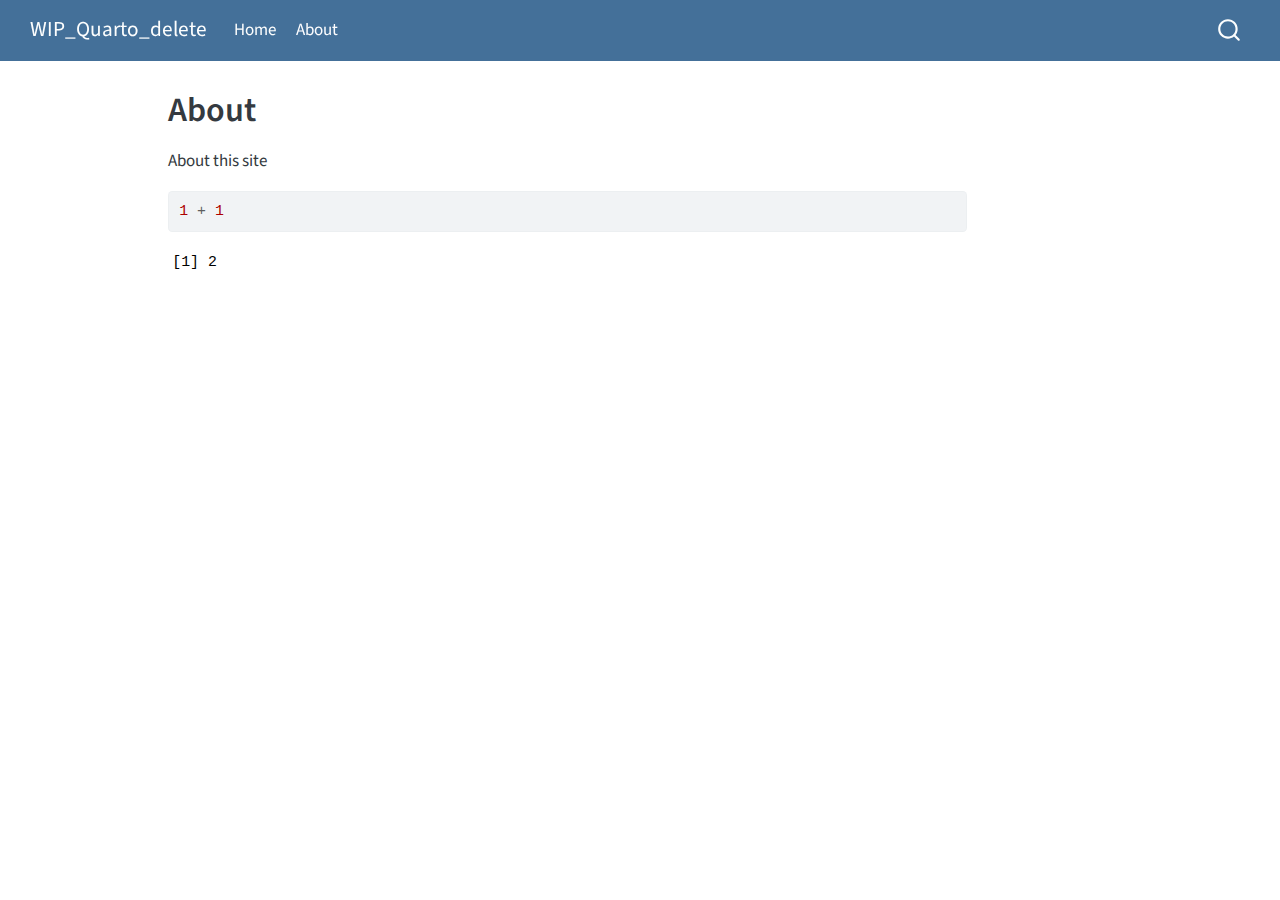
<file: docs/about.html>
<!DOCTYPE html>
<html xmlns="http://www.w3.org/1999/xhtml" lang="en" xml:lang="en"><head>

<meta charset="utf-8">
<meta name="generator" content="quarto-1.4.549">

<meta name="viewport" content="width=device-width, initial-scale=1.0, user-scalable=yes">


<title>WIP_Quarto_delete - About</title>
<style>
code{white-space: pre-wrap;}
span.smallcaps{font-variant: small-caps;}
div.columns{display: flex; gap: min(4vw, 1.5em);}
div.column{flex: auto; overflow-x: auto;}
div.hanging-indent{margin-left: 1.5em; text-indent: -1.5em;}
ul.task-list{list-style: none;}
ul.task-list li input[type="checkbox"] {
  width: 0.8em;
  margin: 0 0.8em 0.2em -1em; /* quarto-specific, see https://github.com/quarto-dev/quarto-cli/issues/4556 */ 
  vertical-align: middle;
}
/* CSS for syntax highlighting */
pre > code.sourceCode { white-space: pre; position: relative; }
pre > code.sourceCode > span { line-height: 1.25; }
pre > code.sourceCode > span:empty { height: 1.2em; }
.sourceCode { overflow: visible; }
code.sourceCode > span { color: inherit; text-decoration: inherit; }
div.sourceCode { margin: 1em 0; }
pre.sourceCode { margin: 0; }
@media screen {
div.sourceCode { overflow: auto; }
}
@media print {
pre > code.sourceCode { white-space: pre-wrap; }
pre > code.sourceCode > span { text-indent: -5em; padding-left: 5em; }
}
pre.numberSource code
  { counter-reset: source-line 0; }
pre.numberSource code > span
  { position: relative; left: -4em; counter-increment: source-line; }
pre.numberSource code > span > a:first-child::before
  { content: counter(source-line);
    position: relative; left: -1em; text-align: right; vertical-align: baseline;
    border: none; display: inline-block;
    -webkit-touch-callout: none; -webkit-user-select: none;
    -khtml-user-select: none; -moz-user-select: none;
    -ms-user-select: none; user-select: none;
    padding: 0 4px; width: 4em;
  }
pre.numberSource { margin-left: 3em;  padding-left: 4px; }
div.sourceCode
  {   }
@media screen {
pre > code.sourceCode > span > a:first-child::before { text-decoration: underline; }
}
</style>


<script src="site_libs/quarto-nav/quarto-nav.js"></script>
<script src="site_libs/quarto-nav/headroom.min.js"></script>
<script src="site_libs/clipboard/clipboard.min.js"></script>
<script src="site_libs/quarto-search/autocomplete.umd.js"></script>
<script src="site_libs/quarto-search/fuse.min.js"></script>
<script src="site_libs/quarto-search/quarto-search.js"></script>
<meta name="quarto:offset" content="./">
<script src="site_libs/quarto-html/quarto.js"></script>
<script src="site_libs/quarto-html/popper.min.js"></script>
<script src="site_libs/quarto-html/tippy.umd.min.js"></script>
<script src="site_libs/quarto-html/anchor.min.js"></script>
<link href="site_libs/quarto-html/tippy.css" rel="stylesheet">
<link href="site_libs/quarto-html/quarto-syntax-highlighting.css" rel="stylesheet" id="quarto-text-highlighting-styles">
<script src="site_libs/bootstrap/bootstrap.min.js"></script>
<link href="site_libs/bootstrap/bootstrap-icons.css" rel="stylesheet">
<link href="site_libs/bootstrap/bootstrap.min.css" rel="stylesheet" id="quarto-bootstrap" data-mode="light">
<script id="quarto-search-options" type="application/json">{
  "location": "navbar",
  "copy-button": false,
  "collapse-after": 3,
  "panel-placement": "end",
  "type": "overlay",
  "limit": 50,
  "keyboard-shortcut": [
    "f",
    "/",
    "s"
  ],
  "show-item-context": false,
  "language": {
    "search-no-results-text": "No results",
    "search-matching-documents-text": "matching documents",
    "search-copy-link-title": "Copy link to search",
    "search-hide-matches-text": "Hide additional matches",
    "search-more-match-text": "more match in this document",
    "search-more-matches-text": "more matches in this document",
    "search-clear-button-title": "Clear",
    "search-text-placeholder": "",
    "search-detached-cancel-button-title": "Cancel",
    "search-submit-button-title": "Submit",
    "search-label": "Search"
  }
}</script>


<link rel="stylesheet" href="styles.css">
</head>

<body class="nav-fixed">

<div id="quarto-search-results"></div>
  <header id="quarto-header" class="headroom fixed-top">
    <nav class="navbar navbar-expand-lg " data-bs-theme="dark">
      <div class="navbar-container container-fluid">
      <div class="navbar-brand-container mx-auto">
    <a class="navbar-brand" href="./index.html">
    <span class="navbar-title">WIP_Quarto_delete</span>
    </a>
  </div>
            <div id="quarto-search" class="" title="Search"></div>
          <button class="navbar-toggler" type="button" data-bs-toggle="collapse" data-bs-target="#navbarCollapse" aria-controls="navbarCollapse" aria-expanded="false" aria-label="Toggle navigation" onclick="if (window.quartoToggleHeadroom) { window.quartoToggleHeadroom(); }">
  <span class="navbar-toggler-icon"></span>
</button>
          <div class="collapse navbar-collapse" id="navbarCollapse">
            <ul class="navbar-nav navbar-nav-scroll me-auto">
  <li class="nav-item">
    <a class="nav-link" href="./index.html"> 
<span class="menu-text">Home</span></a>
  </li>  
  <li class="nav-item">
    <a class="nav-link active" href="./about.html" aria-current="page"> 
<span class="menu-text">About</span></a>
  </li>  
</ul>
          </div> <!-- /navcollapse -->
          <div class="quarto-navbar-tools">
</div>
      </div> <!-- /container-fluid -->
    </nav>
</header>
<!-- content -->
<div id="quarto-content" class="quarto-container page-columns page-rows-contents page-layout-article page-navbar">
<!-- sidebar -->
<!-- margin-sidebar -->
    <div id="quarto-margin-sidebar" class="sidebar margin-sidebar">
        
    </div>
<!-- main -->
<main class="content" id="quarto-document-content">

<header id="title-block-header" class="quarto-title-block default">
<div class="quarto-title">
<h1 class="title">About</h1>
</div>



<div class="quarto-title-meta">

    
  
    
  </div>
  


</header>


<p>About this site</p>
<div class="cell">
<div class="sourceCode cell-code" id="cb1"><pre class="sourceCode r code-with-copy"><code class="sourceCode r"><span id="cb1-1"><a href="#cb1-1" aria-hidden="true" tabindex="-1"></a><span class="dv">1</span> <span class="sc">+</span> <span class="dv">1</span></span></code><button title="Copy to Clipboard" class="code-copy-button"><i class="bi"></i></button></pre></div>
<div class="cell-output cell-output-stdout">
<pre><code>[1] 2</code></pre>
</div>
</div>



</main> <!-- /main -->
<script id="quarto-html-after-body" type="application/javascript">
window.document.addEventListener("DOMContentLoaded", function (event) {
  const toggleBodyColorMode = (bsSheetEl) => {
    const mode = bsSheetEl.getAttribute("data-mode");
    const bodyEl = window.document.querySelector("body");
    if (mode === "dark") {
      bodyEl.classList.add("quarto-dark");
      bodyEl.classList.remove("quarto-light");
    } else {
      bodyEl.classList.add("quarto-light");
      bodyEl.classList.remove("quarto-dark");
    }
  }
  const toggleBodyColorPrimary = () => {
    const bsSheetEl = window.document.querySelector("link#quarto-bootstrap");
    if (bsSheetEl) {
      toggleBodyColorMode(bsSheetEl);
    }
  }
  toggleBodyColorPrimary();  
  const icon = "";
  const anchorJS = new window.AnchorJS();
  anchorJS.options = {
    placement: 'right',
    icon: icon
  };
  anchorJS.add('.anchored');
  const isCodeAnnotation = (el) => {
    for (const clz of el.classList) {
      if (clz.startsWith('code-annotation-')) {                     
        return true;
      }
    }
    return false;
  }
  const clipboard = new window.ClipboardJS('.code-copy-button', {
    text: function(trigger) {
      const codeEl = trigger.previousElementSibling.cloneNode(true);
      for (const childEl of codeEl.children) {
        if (isCodeAnnotation(childEl)) {
          childEl.remove();
        }
      }
      return codeEl.innerText;
    }
  });
  clipboard.on('success', function(e) {
    // button target
    const button = e.trigger;
    // don't keep focus
    button.blur();
    // flash "checked"
    button.classList.add('code-copy-button-checked');
    var currentTitle = button.getAttribute("title");
    button.setAttribute("title", "Copied!");
    let tooltip;
    if (window.bootstrap) {
      button.setAttribute("data-bs-toggle", "tooltip");
      button.setAttribute("data-bs-placement", "left");
      button.setAttribute("data-bs-title", "Copied!");
      tooltip = new bootstrap.Tooltip(button, 
        { trigger: "manual", 
          customClass: "code-copy-button-tooltip",
          offset: [0, -8]});
      tooltip.show();    
    }
    setTimeout(function() {
      if (tooltip) {
        tooltip.hide();
        button.removeAttribute("data-bs-title");
        button.removeAttribute("data-bs-toggle");
        button.removeAttribute("data-bs-placement");
      }
      button.setAttribute("title", currentTitle);
      button.classList.remove('code-copy-button-checked');
    }, 1000);
    // clear code selection
    e.clearSelection();
  });
  function tippyHover(el, contentFn, onTriggerFn, onUntriggerFn) {
    const config = {
      allowHTML: true,
      maxWidth: 500,
      delay: 100,
      arrow: false,
      appendTo: function(el) {
          return el.parentElement;
      },
      interactive: true,
      interactiveBorder: 10,
      theme: 'quarto',
      placement: 'bottom-start',
    };
    if (contentFn) {
      config.content = contentFn;
    }
    if (onTriggerFn) {
      config.onTrigger = onTriggerFn;
    }
    if (onUntriggerFn) {
      config.onUntrigger = onUntriggerFn;
    }
    window.tippy(el, config); 
  }
  const noterefs = window.document.querySelectorAll('a[role="doc-noteref"]');
  for (var i=0; i<noterefs.length; i++) {
    const ref = noterefs[i];
    tippyHover(ref, function() {
      // use id or data attribute instead here
      let href = ref.getAttribute('data-footnote-href') || ref.getAttribute('href');
      try { href = new URL(href).hash; } catch {}
      const id = href.replace(/^#\/?/, "");
      const note = window.document.getElementById(id);
      return note.innerHTML;
    });
  }
  const xrefs = window.document.querySelectorAll('a.quarto-xref');
  const processXRef = (id, note) => {
    // Strip column container classes
    const stripColumnClz = (el) => {
      el.classList.remove("page-full", "page-columns");
      if (el.children) {
        for (const child of el.children) {
          stripColumnClz(child);
        }
      }
    }
    stripColumnClz(note)
    if (id === null || id.startsWith('sec-')) {
      // Special case sections, only their first couple elements
      const container = document.createElement("div");
      if (note.children && note.children.length > 2) {
        container.appendChild(note.children[0].cloneNode(true));
        for (let i = 1; i < note.children.length; i++) {
          const child = note.children[i];
          if (child.tagName === "P" && child.innerText === "") {
            continue;
          } else {
            container.appendChild(child.cloneNode(true));
            break;
          }
        }
        if (window.Quarto?.typesetMath) {
          window.Quarto.typesetMath(container);
        }
        return container.innerHTML
      } else {
        if (window.Quarto?.typesetMath) {
          window.Quarto.typesetMath(note);
        }
        return note.innerHTML;
      }
    } else {
      // Remove any anchor links if they are present
      const anchorLink = note.querySelector('a.anchorjs-link');
      if (anchorLink) {
        anchorLink.remove();
      }
      if (window.Quarto?.typesetMath) {
        window.Quarto.typesetMath(note);
      }
      // TODO in 1.5, we should make sure this works without a callout special case
      if (note.classList.contains("callout")) {
        return note.outerHTML;
      } else {
        return note.innerHTML;
      }
    }
  }
  for (var i=0; i<xrefs.length; i++) {
    const xref = xrefs[i];
    tippyHover(xref, undefined, function(instance) {
      instance.disable();
      let url = xref.getAttribute('href');
      let hash = undefined; 
      if (url.startsWith('#')) {
        hash = url;
      } else {
        try { hash = new URL(url).hash; } catch {}
      }
      if (hash) {
        const id = hash.replace(/^#\/?/, "");
        const note = window.document.getElementById(id);
        if (note !== null) {
          try {
            const html = processXRef(id, note.cloneNode(true));
            instance.setContent(html);
          } finally {
            instance.enable();
            instance.show();
          }
        } else {
          // See if we can fetch this
          fetch(url.split('#')[0])
          .then(res => res.text())
          .then(html => {
            const parser = new DOMParser();
            const htmlDoc = parser.parseFromString(html, "text/html");
            const note = htmlDoc.getElementById(id);
            if (note !== null) {
              const html = processXRef(id, note);
              instance.setContent(html);
            } 
          }).finally(() => {
            instance.enable();
            instance.show();
          });
        }
      } else {
        // See if we can fetch a full url (with no hash to target)
        // This is a special case and we should probably do some content thinning / targeting
        fetch(url)
        .then(res => res.text())
        .then(html => {
          const parser = new DOMParser();
          const htmlDoc = parser.parseFromString(html, "text/html");
          const note = htmlDoc.querySelector('main.content');
          if (note !== null) {
            // This should only happen for chapter cross references
            // (since there is no id in the URL)
            // remove the first header
            if (note.children.length > 0 && note.children[0].tagName === "HEADER") {
              note.children[0].remove();
            }
            const html = processXRef(null, note);
            instance.setContent(html);
          } 
        }).finally(() => {
          instance.enable();
          instance.show();
        });
      }
    }, function(instance) {
    });
  }
      let selectedAnnoteEl;
      const selectorForAnnotation = ( cell, annotation) => {
        let cellAttr = 'data-code-cell="' + cell + '"';
        let lineAttr = 'data-code-annotation="' +  annotation + '"';
        const selector = 'span[' + cellAttr + '][' + lineAttr + ']';
        return selector;
      }
      const selectCodeLines = (annoteEl) => {
        const doc = window.document;
        const targetCell = annoteEl.getAttribute("data-target-cell");
        const targetAnnotation = annoteEl.getAttribute("data-target-annotation");
        const annoteSpan = window.document.querySelector(selectorForAnnotation(targetCell, targetAnnotation));
        const lines = annoteSpan.getAttribute("data-code-lines").split(",");
        const lineIds = lines.map((line) => {
          return targetCell + "-" + line;
        })
        let top = null;
        let height = null;
        let parent = null;
        if (lineIds.length > 0) {
            //compute the position of the single el (top and bottom and make a div)
            const el = window.document.getElementById(lineIds[0]);
            top = el.offsetTop;
            height = el.offsetHeight;
            parent = el.parentElement.parentElement;
          if (lineIds.length > 1) {
            const lastEl = window.document.getElementById(lineIds[lineIds.length - 1]);
            const bottom = lastEl.offsetTop + lastEl.offsetHeight;
            height = bottom - top;
          }
          if (top !== null && height !== null && parent !== null) {
            // cook up a div (if necessary) and position it 
            let div = window.document.getElementById("code-annotation-line-highlight");
            if (div === null) {
              div = window.document.createElement("div");
              div.setAttribute("id", "code-annotation-line-highlight");
              div.style.position = 'absolute';
              parent.appendChild(div);
            }
            div.style.top = top - 2 + "px";
            div.style.height = height + 4 + "px";
            div.style.left = 0;
            let gutterDiv = window.document.getElementById("code-annotation-line-highlight-gutter");
            if (gutterDiv === null) {
              gutterDiv = window.document.createElement("div");
              gutterDiv.setAttribute("id", "code-annotation-line-highlight-gutter");
              gutterDiv.style.position = 'absolute';
              const codeCell = window.document.getElementById(targetCell);
              const gutter = codeCell.querySelector('.code-annotation-gutter');
              gutter.appendChild(gutterDiv);
            }
            gutterDiv.style.top = top - 2 + "px";
            gutterDiv.style.height = height + 4 + "px";
          }
          selectedAnnoteEl = annoteEl;
        }
      };
      const unselectCodeLines = () => {
        const elementsIds = ["code-annotation-line-highlight", "code-annotation-line-highlight-gutter"];
        elementsIds.forEach((elId) => {
          const div = window.document.getElementById(elId);
          if (div) {
            div.remove();
          }
        });
        selectedAnnoteEl = undefined;
      };
        // Handle positioning of the toggle
    window.addEventListener(
      "resize",
      throttle(() => {
        elRect = undefined;
        if (selectedAnnoteEl) {
          selectCodeLines(selectedAnnoteEl);
        }
      }, 10)
    );
    function throttle(fn, ms) {
    let throttle = false;
    let timer;
      return (...args) => {
        if(!throttle) { // first call gets through
            fn.apply(this, args);
            throttle = true;
        } else { // all the others get throttled
            if(timer) clearTimeout(timer); // cancel #2
            timer = setTimeout(() => {
              fn.apply(this, args);
              timer = throttle = false;
            }, ms);
        }
      };
    }
      // Attach click handler to the DT
      const annoteDls = window.document.querySelectorAll('dt[data-target-cell]');
      for (const annoteDlNode of annoteDls) {
        annoteDlNode.addEventListener('click', (event) => {
          const clickedEl = event.target;
          if (clickedEl !== selectedAnnoteEl) {
            unselectCodeLines();
            const activeEl = window.document.querySelector('dt[data-target-cell].code-annotation-active');
            if (activeEl) {
              activeEl.classList.remove('code-annotation-active');
            }
            selectCodeLines(clickedEl);
            clickedEl.classList.add('code-annotation-active');
          } else {
            // Unselect the line
            unselectCodeLines();
            clickedEl.classList.remove('code-annotation-active');
          }
        });
      }
  const findCites = (el) => {
    const parentEl = el.parentElement;
    if (parentEl) {
      const cites = parentEl.dataset.cites;
      if (cites) {
        return {
          el,
          cites: cites.split(' ')
        };
      } else {
        return findCites(el.parentElement)
      }
    } else {
      return undefined;
    }
  };
  var bibliorefs = window.document.querySelectorAll('a[role="doc-biblioref"]');
  for (var i=0; i<bibliorefs.length; i++) {
    const ref = bibliorefs[i];
    const citeInfo = findCites(ref);
    if (citeInfo) {
      tippyHover(citeInfo.el, function() {
        var popup = window.document.createElement('div');
        citeInfo.cites.forEach(function(cite) {
          var citeDiv = window.document.createElement('div');
          citeDiv.classList.add('hanging-indent');
          citeDiv.classList.add('csl-entry');
          var biblioDiv = window.document.getElementById('ref-' + cite);
          if (biblioDiv) {
            citeDiv.innerHTML = biblioDiv.innerHTML;
          }
          popup.appendChild(citeDiv);
        });
        return popup.innerHTML;
      });
    }
  }
});
</script>
</div> <!-- /content -->




</body></html>
</file>
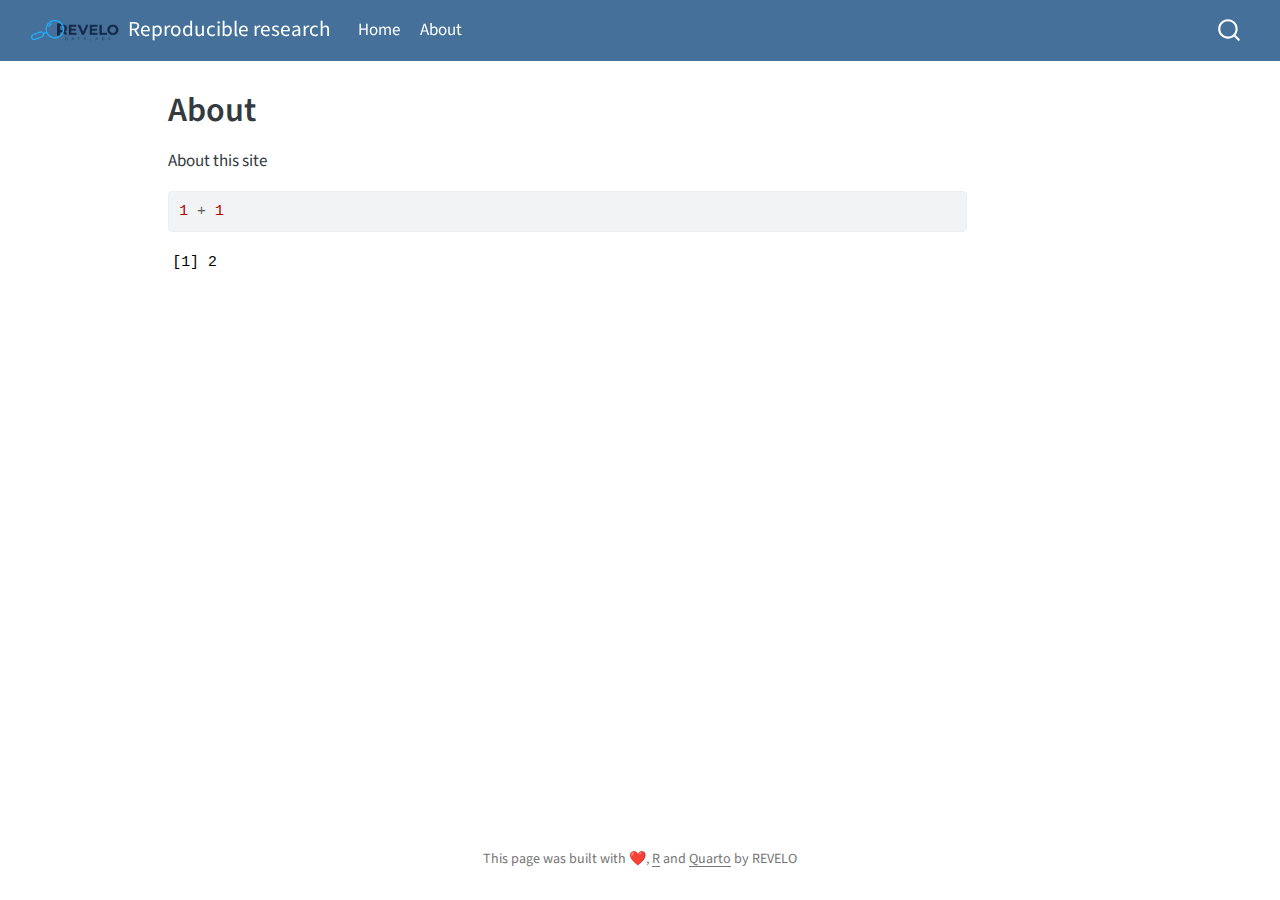
<file: docs/materials/about.html>
<!DOCTYPE html>
<html xmlns="http://www.w3.org/1999/xhtml" lang="en" xml:lang="en"><head>

<meta charset="utf-8">
<meta name="generator" content="quarto-1.4.549">

<meta name="viewport" content="width=device-width, initial-scale=1.0, user-scalable=yes">


<title>Reproducible research - About</title>
<style>
code{white-space: pre-wrap;}
span.smallcaps{font-variant: small-caps;}
div.columns{display: flex; gap: min(4vw, 1.5em);}
div.column{flex: auto; overflow-x: auto;}
div.hanging-indent{margin-left: 1.5em; text-indent: -1.5em;}
ul.task-list{list-style: none;}
ul.task-list li input[type="checkbox"] {
  width: 0.8em;
  margin: 0 0.8em 0.2em -1em; /* quarto-specific, see https://github.com/quarto-dev/quarto-cli/issues/4556 */ 
  vertical-align: middle;
}
/* CSS for syntax highlighting */
pre > code.sourceCode { white-space: pre; position: relative; }
pre > code.sourceCode > span { line-height: 1.25; }
pre > code.sourceCode > span:empty { height: 1.2em; }
.sourceCode { overflow: visible; }
code.sourceCode > span { color: inherit; text-decoration: inherit; }
div.sourceCode { margin: 1em 0; }
pre.sourceCode { margin: 0; }
@media screen {
div.sourceCode { overflow: auto; }
}
@media print {
pre > code.sourceCode { white-space: pre-wrap; }
pre > code.sourceCode > span { text-indent: -5em; padding-left: 5em; }
}
pre.numberSource code
  { counter-reset: source-line 0; }
pre.numberSource code > span
  { position: relative; left: -4em; counter-increment: source-line; }
pre.numberSource code > span > a:first-child::before
  { content: counter(source-line);
    position: relative; left: -1em; text-align: right; vertical-align: baseline;
    border: none; display: inline-block;
    -webkit-touch-callout: none; -webkit-user-select: none;
    -khtml-user-select: none; -moz-user-select: none;
    -ms-user-select: none; user-select: none;
    padding: 0 4px; width: 4em;
  }
pre.numberSource { margin-left: 3em;  padding-left: 4px; }
div.sourceCode
  {   }
@media screen {
pre > code.sourceCode > span > a:first-child::before { text-decoration: underline; }
}
</style>


<script src="../site_libs/quarto-nav/quarto-nav.js"></script>
<script src="../site_libs/quarto-nav/headroom.min.js"></script>
<script src="../site_libs/clipboard/clipboard.min.js"></script>
<script src="../site_libs/quarto-search/autocomplete.umd.js"></script>
<script src="../site_libs/quarto-search/fuse.min.js"></script>
<script src="../site_libs/quarto-search/quarto-search.js"></script>
<meta name="quarto:offset" content="../">
<script src="../site_libs/quarto-html/quarto.js"></script>
<script src="../site_libs/quarto-html/popper.min.js"></script>
<script src="../site_libs/quarto-html/tippy.umd.min.js"></script>
<script src="../site_libs/quarto-html/anchor.min.js"></script>
<link href="../site_libs/quarto-html/tippy.css" rel="stylesheet">
<link href="../site_libs/quarto-html/quarto-syntax-highlighting.css" rel="stylesheet" id="quarto-text-highlighting-styles">
<script src="../site_libs/bootstrap/bootstrap.min.js"></script>
<link href="../site_libs/bootstrap/bootstrap-icons.css" rel="stylesheet">
<link href="../site_libs/bootstrap/bootstrap.min.css" rel="stylesheet" id="quarto-bootstrap" data-mode="light">
<script id="quarto-search-options" type="application/json">{
  "location": "navbar",
  "copy-button": false,
  "collapse-after": 3,
  "panel-placement": "end",
  "type": "overlay",
  "limit": 50,
  "keyboard-shortcut": [
    "f",
    "/",
    "s"
  ],
  "show-item-context": false,
  "language": {
    "search-no-results-text": "No results",
    "search-matching-documents-text": "matching documents",
    "search-copy-link-title": "Copy link to search",
    "search-hide-matches-text": "Hide additional matches",
    "search-more-match-text": "more match in this document",
    "search-more-matches-text": "more matches in this document",
    "search-clear-button-title": "Clear",
    "search-text-placeholder": "",
    "search-detached-cancel-button-title": "Cancel",
    "search-submit-button-title": "Submit",
    "search-label": "Search"
  }
}</script>


<link rel="stylesheet" href="styles.css">
</head>

<body class="nav-fixed">

<div id="quarto-search-results"></div>
  <header id="quarto-header" class="headroom fixed-top">
    <nav class="navbar navbar-expand-lg " data-bs-theme="dark">
      <div class="navbar-container container-fluid">
      <div class="navbar-brand-container mx-auto">
    <a href="../index.html" class="navbar-brand navbar-brand-logo">
    <img src="../materials/images/revelo.png" alt="" class="navbar-logo">
    </a>
    <a class="navbar-brand" href="../index.html">
    <span class="navbar-title">Reproducible research</span>
    </a>
  </div>
            <div id="quarto-search" class="" title="Search"></div>
          <button class="navbar-toggler" type="button" data-bs-toggle="collapse" data-bs-target="#navbarCollapse" aria-controls="navbarCollapse" aria-expanded="false" aria-label="Toggle navigation" onclick="if (window.quartoToggleHeadroom) { window.quartoToggleHeadroom(); }">
  <span class="navbar-toggler-icon"></span>
</button>
          <div class="collapse navbar-collapse" id="navbarCollapse">
            <ul class="navbar-nav navbar-nav-scroll me-auto">
  <li class="nav-item">
    <a class="nav-link" href="../index.html"> 
<span class="menu-text">Home</span></a>
  </li>  
  <li class="nav-item">
    <a class="nav-link active" href="../materials/about.html" aria-current="page"> 
<span class="menu-text">About</span></a>
  </li>  
</ul>
          </div> <!-- /navcollapse -->
          <div class="quarto-navbar-tools">
</div>
      </div> <!-- /container-fluid -->
    </nav>
</header>
<!-- content -->
<div id="quarto-content" class="quarto-container page-columns page-rows-contents page-layout-article page-navbar">
<!-- sidebar -->
<!-- margin-sidebar -->
    <div id="quarto-margin-sidebar" class="sidebar margin-sidebar">
        
    </div>
<!-- main -->
<main class="content" id="quarto-document-content">

<header id="title-block-header" class="quarto-title-block default">
<div class="quarto-title">
<h1 class="title">About</h1>
</div>



<div class="quarto-title-meta">

    
  
    
  </div>
  


</header>


<p>About this site</p>
<div class="cell">
<div class="sourceCode cell-code" id="cb1"><pre class="sourceCode r code-with-copy"><code class="sourceCode r"><span id="cb1-1"><a href="#cb1-1" aria-hidden="true" tabindex="-1"></a><span class="dv">1</span> <span class="sc">+</span> <span class="dv">1</span></span></code><button title="Copy to Clipboard" class="code-copy-button"><i class="bi"></i></button></pre></div>
<div class="cell-output cell-output-stdout">
<pre><code>[1] 2</code></pre>
</div>
</div>



</main> <!-- /main -->
<script id="quarto-html-after-body" type="application/javascript">
window.document.addEventListener("DOMContentLoaded", function (event) {
  const toggleBodyColorMode = (bsSheetEl) => {
    const mode = bsSheetEl.getAttribute("data-mode");
    const bodyEl = window.document.querySelector("body");
    if (mode === "dark") {
      bodyEl.classList.add("quarto-dark");
      bodyEl.classList.remove("quarto-light");
    } else {
      bodyEl.classList.add("quarto-light");
      bodyEl.classList.remove("quarto-dark");
    }
  }
  const toggleBodyColorPrimary = () => {
    const bsSheetEl = window.document.querySelector("link#quarto-bootstrap");
    if (bsSheetEl) {
      toggleBodyColorMode(bsSheetEl);
    }
  }
  toggleBodyColorPrimary();  
  const icon = "";
  const anchorJS = new window.AnchorJS();
  anchorJS.options = {
    placement: 'right',
    icon: icon
  };
  anchorJS.add('.anchored');
  const isCodeAnnotation = (el) => {
    for (const clz of el.classList) {
      if (clz.startsWith('code-annotation-')) {                     
        return true;
      }
    }
    return false;
  }
  const clipboard = new window.ClipboardJS('.code-copy-button', {
    text: function(trigger) {
      const codeEl = trigger.previousElementSibling.cloneNode(true);
      for (const childEl of codeEl.children) {
        if (isCodeAnnotation(childEl)) {
          childEl.remove();
        }
      }
      return codeEl.innerText;
    }
  });
  clipboard.on('success', function(e) {
    // button target
    const button = e.trigger;
    // don't keep focus
    button.blur();
    // flash "checked"
    button.classList.add('code-copy-button-checked');
    var currentTitle = button.getAttribute("title");
    button.setAttribute("title", "Copied!");
    let tooltip;
    if (window.bootstrap) {
      button.setAttribute("data-bs-toggle", "tooltip");
      button.setAttribute("data-bs-placement", "left");
      button.setAttribute("data-bs-title", "Copied!");
      tooltip = new bootstrap.Tooltip(button, 
        { trigger: "manual", 
          customClass: "code-copy-button-tooltip",
          offset: [0, -8]});
      tooltip.show();    
    }
    setTimeout(function() {
      if (tooltip) {
        tooltip.hide();
        button.removeAttribute("data-bs-title");
        button.removeAttribute("data-bs-toggle");
        button.removeAttribute("data-bs-placement");
      }
      button.setAttribute("title", currentTitle);
      button.classList.remove('code-copy-button-checked');
    }, 1000);
    // clear code selection
    e.clearSelection();
  });
  function tippyHover(el, contentFn, onTriggerFn, onUntriggerFn) {
    const config = {
      allowHTML: true,
      maxWidth: 500,
      delay: 100,
      arrow: false,
      appendTo: function(el) {
          return el.parentElement;
      },
      interactive: true,
      interactiveBorder: 10,
      theme: 'quarto',
      placement: 'bottom-start',
    };
    if (contentFn) {
      config.content = contentFn;
    }
    if (onTriggerFn) {
      config.onTrigger = onTriggerFn;
    }
    if (onUntriggerFn) {
      config.onUntrigger = onUntriggerFn;
    }
    window.tippy(el, config); 
  }
  const noterefs = window.document.querySelectorAll('a[role="doc-noteref"]');
  for (var i=0; i<noterefs.length; i++) {
    const ref = noterefs[i];
    tippyHover(ref, function() {
      // use id or data attribute instead here
      let href = ref.getAttribute('data-footnote-href') || ref.getAttribute('href');
      try { href = new URL(href).hash; } catch {}
      const id = href.replace(/^#\/?/, "");
      const note = window.document.getElementById(id);
      return note.innerHTML;
    });
  }
  const xrefs = window.document.querySelectorAll('a.quarto-xref');
  const processXRef = (id, note) => {
    // Strip column container classes
    const stripColumnClz = (el) => {
      el.classList.remove("page-full", "page-columns");
      if (el.children) {
        for (const child of el.children) {
          stripColumnClz(child);
        }
      }
    }
    stripColumnClz(note)
    if (id === null || id.startsWith('sec-')) {
      // Special case sections, only their first couple elements
      const container = document.createElement("div");
      if (note.children && note.children.length > 2) {
        container.appendChild(note.children[0].cloneNode(true));
        for (let i = 1; i < note.children.length; i++) {
          const child = note.children[i];
          if (child.tagName === "P" && child.innerText === "") {
            continue;
          } else {
            container.appendChild(child.cloneNode(true));
            break;
          }
        }
        if (window.Quarto?.typesetMath) {
          window.Quarto.typesetMath(container);
        }
        return container.innerHTML
      } else {
        if (window.Quarto?.typesetMath) {
          window.Quarto.typesetMath(note);
        }
        return note.innerHTML;
      }
    } else {
      // Remove any anchor links if they are present
      const anchorLink = note.querySelector('a.anchorjs-link');
      if (anchorLink) {
        anchorLink.remove();
      }
      if (window.Quarto?.typesetMath) {
        window.Quarto.typesetMath(note);
      }
      // TODO in 1.5, we should make sure this works without a callout special case
      if (note.classList.contains("callout")) {
        return note.outerHTML;
      } else {
        return note.innerHTML;
      }
    }
  }
  for (var i=0; i<xrefs.length; i++) {
    const xref = xrefs[i];
    tippyHover(xref, undefined, function(instance) {
      instance.disable();
      let url = xref.getAttribute('href');
      let hash = undefined; 
      if (url.startsWith('#')) {
        hash = url;
      } else {
        try { hash = new URL(url).hash; } catch {}
      }
      if (hash) {
        const id = hash.replace(/^#\/?/, "");
        const note = window.document.getElementById(id);
        if (note !== null) {
          try {
            const html = processXRef(id, note.cloneNode(true));
            instance.setContent(html);
          } finally {
            instance.enable();
            instance.show();
          }
        } else {
          // See if we can fetch this
          fetch(url.split('#')[0])
          .then(res => res.text())
          .then(html => {
            const parser = new DOMParser();
            const htmlDoc = parser.parseFromString(html, "text/html");
            const note = htmlDoc.getElementById(id);
            if (note !== null) {
              const html = processXRef(id, note);
              instance.setContent(html);
            } 
          }).finally(() => {
            instance.enable();
            instance.show();
          });
        }
      } else {
        // See if we can fetch a full url (with no hash to target)
        // This is a special case and we should probably do some content thinning / targeting
        fetch(url)
        .then(res => res.text())
        .then(html => {
          const parser = new DOMParser();
          const htmlDoc = parser.parseFromString(html, "text/html");
          const note = htmlDoc.querySelector('main.content');
          if (note !== null) {
            // This should only happen for chapter cross references
            // (since there is no id in the URL)
            // remove the first header
            if (note.children.length > 0 && note.children[0].tagName === "HEADER") {
              note.children[0].remove();
            }
            const html = processXRef(null, note);
            instance.setContent(html);
          } 
        }).finally(() => {
          instance.enable();
          instance.show();
        });
      }
    }, function(instance) {
    });
  }
      let selectedAnnoteEl;
      const selectorForAnnotation = ( cell, annotation) => {
        let cellAttr = 'data-code-cell="' + cell + '"';
        let lineAttr = 'data-code-annotation="' +  annotation + '"';
        const selector = 'span[' + cellAttr + '][' + lineAttr + ']';
        return selector;
      }
      const selectCodeLines = (annoteEl) => {
        const doc = window.document;
        const targetCell = annoteEl.getAttribute("data-target-cell");
        const targetAnnotation = annoteEl.getAttribute("data-target-annotation");
        const annoteSpan = window.document.querySelector(selectorForAnnotation(targetCell, targetAnnotation));
        const lines = annoteSpan.getAttribute("data-code-lines").split(",");
        const lineIds = lines.map((line) => {
          return targetCell + "-" + line;
        })
        let top = null;
        let height = null;
        let parent = null;
        if (lineIds.length > 0) {
            //compute the position of the single el (top and bottom and make a div)
            const el = window.document.getElementById(lineIds[0]);
            top = el.offsetTop;
            height = el.offsetHeight;
            parent = el.parentElement.parentElement;
          if (lineIds.length > 1) {
            const lastEl = window.document.getElementById(lineIds[lineIds.length - 1]);
            const bottom = lastEl.offsetTop + lastEl.offsetHeight;
            height = bottom - top;
          }
          if (top !== null && height !== null && parent !== null) {
            // cook up a div (if necessary) and position it 
            let div = window.document.getElementById("code-annotation-line-highlight");
            if (div === null) {
              div = window.document.createElement("div");
              div.setAttribute("id", "code-annotation-line-highlight");
              div.style.position = 'absolute';
              parent.appendChild(div);
            }
            div.style.top = top - 2 + "px";
            div.style.height = height + 4 + "px";
            div.style.left = 0;
            let gutterDiv = window.document.getElementById("code-annotation-line-highlight-gutter");
            if (gutterDiv === null) {
              gutterDiv = window.document.createElement("div");
              gutterDiv.setAttribute("id", "code-annotation-line-highlight-gutter");
              gutterDiv.style.position = 'absolute';
              const codeCell = window.document.getElementById(targetCell);
              const gutter = codeCell.querySelector('.code-annotation-gutter');
              gutter.appendChild(gutterDiv);
            }
            gutterDiv.style.top = top - 2 + "px";
            gutterDiv.style.height = height + 4 + "px";
          }
          selectedAnnoteEl = annoteEl;
        }
      };
      const unselectCodeLines = () => {
        const elementsIds = ["code-annotation-line-highlight", "code-annotation-line-highlight-gutter"];
        elementsIds.forEach((elId) => {
          const div = window.document.getElementById(elId);
          if (div) {
            div.remove();
          }
        });
        selectedAnnoteEl = undefined;
      };
        // Handle positioning of the toggle
    window.addEventListener(
      "resize",
      throttle(() => {
        elRect = undefined;
        if (selectedAnnoteEl) {
          selectCodeLines(selectedAnnoteEl);
        }
      }, 10)
    );
    function throttle(fn, ms) {
    let throttle = false;
    let timer;
      return (...args) => {
        if(!throttle) { // first call gets through
            fn.apply(this, args);
            throttle = true;
        } else { // all the others get throttled
            if(timer) clearTimeout(timer); // cancel #2
            timer = setTimeout(() => {
              fn.apply(this, args);
              timer = throttle = false;
            }, ms);
        }
      };
    }
      // Attach click handler to the DT
      const annoteDls = window.document.querySelectorAll('dt[data-target-cell]');
      for (const annoteDlNode of annoteDls) {
        annoteDlNode.addEventListener('click', (event) => {
          const clickedEl = event.target;
          if (clickedEl !== selectedAnnoteEl) {
            unselectCodeLines();
            const activeEl = window.document.querySelector('dt[data-target-cell].code-annotation-active');
            if (activeEl) {
              activeEl.classList.remove('code-annotation-active');
            }
            selectCodeLines(clickedEl);
            clickedEl.classList.add('code-annotation-active');
          } else {
            // Unselect the line
            unselectCodeLines();
            clickedEl.classList.remove('code-annotation-active');
          }
        });
      }
  const findCites = (el) => {
    const parentEl = el.parentElement;
    if (parentEl) {
      const cites = parentEl.dataset.cites;
      if (cites) {
        return {
          el,
          cites: cites.split(' ')
        };
      } else {
        return findCites(el.parentElement)
      }
    } else {
      return undefined;
    }
  };
  var bibliorefs = window.document.querySelectorAll('a[role="doc-biblioref"]');
  for (var i=0; i<bibliorefs.length; i++) {
    const ref = bibliorefs[i];
    const citeInfo = findCites(ref);
    if (citeInfo) {
      tippyHover(citeInfo.el, function() {
        var popup = window.document.createElement('div');
        citeInfo.cites.forEach(function(cite) {
          var citeDiv = window.document.createElement('div');
          citeDiv.classList.add('hanging-indent');
          citeDiv.classList.add('csl-entry');
          var biblioDiv = window.document.getElementById('ref-' + cite);
          if (biblioDiv) {
            citeDiv.innerHTML = biblioDiv.innerHTML;
          }
          popup.appendChild(citeDiv);
        });
        return popup.innerHTML;
      });
    }
  }
});
</script>
</div> <!-- /content -->
<footer class="footer">
  <div class="nav-footer">
    <div class="nav-footer-left">
      &nbsp;
    </div>   
    <div class="nav-footer-center">
<p>This page was built with ❤️, <a href="https://cran.r-project.org">R</a> and <a href="https://quarto.org/">Quarto</a> by REVELO</p>
</div>
    <div class="nav-footer-right">
      &nbsp;
    </div>
  </div>
</footer>




</body></html>
</file>
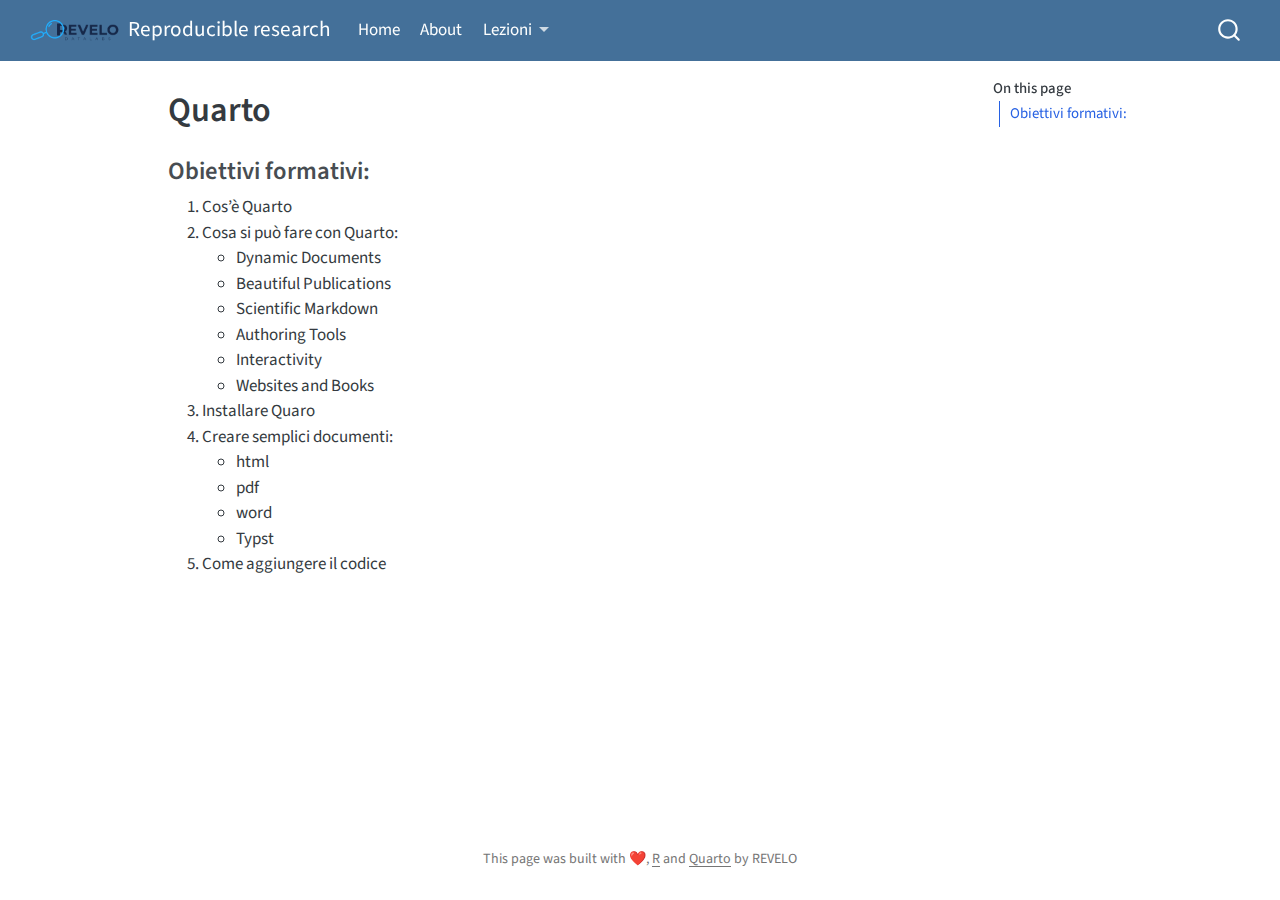
<file: docs/materials/qi.html>
<!DOCTYPE html>
<html xmlns="http://www.w3.org/1999/xhtml" lang="en" xml:lang="en"><head>

<meta charset="utf-8">
<meta name="generator" content="quarto-1.4.549">

<meta name="viewport" content="width=device-width, initial-scale=1.0, user-scalable=yes">


<title>Reproducible research - Quarto</title>
<style>
code{white-space: pre-wrap;}
span.smallcaps{font-variant: small-caps;}
div.columns{display: flex; gap: min(4vw, 1.5em);}
div.column{flex: auto; overflow-x: auto;}
div.hanging-indent{margin-left: 1.5em; text-indent: -1.5em;}
ul.task-list{list-style: none;}
ul.task-list li input[type="checkbox"] {
  width: 0.8em;
  margin: 0 0.8em 0.2em -1em; /* quarto-specific, see https://github.com/quarto-dev/quarto-cli/issues/4556 */ 
  vertical-align: middle;
}
</style>


<script src="../site_libs/quarto-nav/quarto-nav.js"></script>
<script src="../site_libs/quarto-nav/headroom.min.js"></script>
<script src="../site_libs/clipboard/clipboard.min.js"></script>
<script src="../site_libs/quarto-search/autocomplete.umd.js"></script>
<script src="../site_libs/quarto-search/fuse.min.js"></script>
<script src="../site_libs/quarto-search/quarto-search.js"></script>
<meta name="quarto:offset" content="../">
<script src="../site_libs/quarto-html/quarto.js"></script>
<script src="../site_libs/quarto-html/popper.min.js"></script>
<script src="../site_libs/quarto-html/tippy.umd.min.js"></script>
<script src="../site_libs/quarto-html/anchor.min.js"></script>
<link href="../site_libs/quarto-html/tippy.css" rel="stylesheet">
<link href="../site_libs/quarto-html/quarto-syntax-highlighting.css" rel="stylesheet" id="quarto-text-highlighting-styles">
<script src="../site_libs/bootstrap/bootstrap.min.js"></script>
<link href="../site_libs/bootstrap/bootstrap-icons.css" rel="stylesheet">
<link href="../site_libs/bootstrap/bootstrap.min.css" rel="stylesheet" id="quarto-bootstrap" data-mode="light">
<script id="quarto-search-options" type="application/json">{
  "location": "navbar",
  "copy-button": false,
  "collapse-after": 3,
  "panel-placement": "end",
  "type": "overlay",
  "limit": 50,
  "keyboard-shortcut": [
    "f",
    "/",
    "s"
  ],
  "show-item-context": false,
  "language": {
    "search-no-results-text": "No results",
    "search-matching-documents-text": "matching documents",
    "search-copy-link-title": "Copy link to search",
    "search-hide-matches-text": "Hide additional matches",
    "search-more-match-text": "more match in this document",
    "search-more-matches-text": "more matches in this document",
    "search-clear-button-title": "Clear",
    "search-text-placeholder": "",
    "search-detached-cancel-button-title": "Cancel",
    "search-submit-button-title": "Submit",
    "search-label": "Search"
  }
}</script>


<link rel="stylesheet" href="styles.css">
</head>

<body class="nav-fixed">

<div id="quarto-search-results"></div>
  <header id="quarto-header" class="headroom fixed-top">
    <nav class="navbar navbar-expand-lg " data-bs-theme="dark">
      <div class="navbar-container container-fluid">
      <div class="navbar-brand-container mx-auto">
    <a href="../index.html" class="navbar-brand navbar-brand-logo">
    <img src="../materials/images/revelo.png" alt="" class="navbar-logo">
    </a>
    <a class="navbar-brand" href="../index.html">
    <span class="navbar-title">Reproducible research</span>
    </a>
  </div>
            <div id="quarto-search" class="" title="Search"></div>
          <button class="navbar-toggler" type="button" data-bs-toggle="collapse" data-bs-target="#navbarCollapse" aria-controls="navbarCollapse" aria-expanded="false" aria-label="Toggle navigation" onclick="if (window.quartoToggleHeadroom) { window.quartoToggleHeadroom(); }">
  <span class="navbar-toggler-icon"></span>
</button>
          <div class="collapse navbar-collapse" id="navbarCollapse">
            <ul class="navbar-nav navbar-nav-scroll me-auto">
  <li class="nav-item">
    <a class="nav-link" href="../index.html"> 
<span class="menu-text">Home</span></a>
  </li>  
  <li class="nav-item">
    <a class="nav-link" href="../materials/about.html"> 
<span class="menu-text">About</span></a>
  </li>  
  <li class="nav-item dropdown ">
    <a class="nav-link dropdown-toggle" href="#" id="nav-menu-lezioni" role="button" data-bs-toggle="dropdown" aria-expanded="false">
 <span class="menu-text">Lezioni</span>
    </a>
    <ul class="dropdown-menu" aria-labelledby="nav-menu-lezioni">    
        <li>
    <a class="dropdown-item" href="../materials/intro.html">
 <span class="dropdown-text">Modulo I: Introduzione al corso</span></a>
  </li>  
        <li>
    <a class="dropdown-item" href="https://phd-toolbox-course.github.io/2022_PhD_Toolbox_course/M4_RicercaRiproducibile.html#1">
 <span class="dropdown-text">Modulo II: Ricerca riproducibile</span></a>
  </li>  
        <li>
    <a class="dropdown-item" href="../materials/qi.html">
 <span class="dropdown-text">Modulo III: Introduzione a Quarto</span></a>
  </li>  
    </ul>
  </li>
</ul>
          </div> <!-- /navcollapse -->
          <div class="quarto-navbar-tools">
</div>
      </div> <!-- /container-fluid -->
    </nav>
</header>
<!-- content -->
<div id="quarto-content" class="quarto-container page-columns page-rows-contents page-layout-article page-navbar">
<!-- sidebar -->
<!-- margin-sidebar -->
    <div id="quarto-margin-sidebar" class="sidebar margin-sidebar">
        <nav id="TOC" role="doc-toc" class="toc-active">
    <h2 id="toc-title">On this page</h2>
   
  <ul>
  <li><a href="#obiettivi-formativi" id="toc-obiettivi-formativi" class="nav-link active" data-scroll-target="#obiettivi-formativi">Obiettivi formativi:</a></li>
  </ul>
</nav>
    </div>
<!-- main -->
<main class="content" id="quarto-document-content">

<header id="title-block-header" class="quarto-title-block default">
<div class="quarto-title">
<h1 class="title">Quarto</h1>
</div>



<div class="quarto-title-meta">

    
  
    
  </div>
  


</header>


<section id="obiettivi-formativi" class="level3">
<h3 class="anchored" data-anchor-id="obiettivi-formativi">Obiettivi formativi:</h3>
<ol type="1">
<li>Cos’è Quarto</li>
<li>Cosa si può fare con Quarto:
<ul>
<li>Dynamic Documents</li>
<li>Beautiful Publications</li>
<li>Scientific Markdown</li>
<li>Authoring Tools</li>
<li>Interactivity</li>
<li>Websites and Books</li>
</ul></li>
<li>Installare Quaro</li>
<li>Creare semplici documenti:
<ul>
<li>html</li>
<li>pdf</li>
<li>word</li>
<li>Typst</li>
</ul></li>
<li>Come aggiungere il codice</li>
</ol>


</section>

</main> <!-- /main -->
<script id="quarto-html-after-body" type="application/javascript">
window.document.addEventListener("DOMContentLoaded", function (event) {
  const toggleBodyColorMode = (bsSheetEl) => {
    const mode = bsSheetEl.getAttribute("data-mode");
    const bodyEl = window.document.querySelector("body");
    if (mode === "dark") {
      bodyEl.classList.add("quarto-dark");
      bodyEl.classList.remove("quarto-light");
    } else {
      bodyEl.classList.add("quarto-light");
      bodyEl.classList.remove("quarto-dark");
    }
  }
  const toggleBodyColorPrimary = () => {
    const bsSheetEl = window.document.querySelector("link#quarto-bootstrap");
    if (bsSheetEl) {
      toggleBodyColorMode(bsSheetEl);
    }
  }
  toggleBodyColorPrimary();  
  const icon = "";
  const anchorJS = new window.AnchorJS();
  anchorJS.options = {
    placement: 'right',
    icon: icon
  };
  anchorJS.add('.anchored');
  const isCodeAnnotation = (el) => {
    for (const clz of el.classList) {
      if (clz.startsWith('code-annotation-')) {                     
        return true;
      }
    }
    return false;
  }
  const clipboard = new window.ClipboardJS('.code-copy-button', {
    text: function(trigger) {
      const codeEl = trigger.previousElementSibling.cloneNode(true);
      for (const childEl of codeEl.children) {
        if (isCodeAnnotation(childEl)) {
          childEl.remove();
        }
      }
      return codeEl.innerText;
    }
  });
  clipboard.on('success', function(e) {
    // button target
    const button = e.trigger;
    // don't keep focus
    button.blur();
    // flash "checked"
    button.classList.add('code-copy-button-checked');
    var currentTitle = button.getAttribute("title");
    button.setAttribute("title", "Copied!");
    let tooltip;
    if (window.bootstrap) {
      button.setAttribute("data-bs-toggle", "tooltip");
      button.setAttribute("data-bs-placement", "left");
      button.setAttribute("data-bs-title", "Copied!");
      tooltip = new bootstrap.Tooltip(button, 
        { trigger: "manual", 
          customClass: "code-copy-button-tooltip",
          offset: [0, -8]});
      tooltip.show();    
    }
    setTimeout(function() {
      if (tooltip) {
        tooltip.hide();
        button.removeAttribute("data-bs-title");
        button.removeAttribute("data-bs-toggle");
        button.removeAttribute("data-bs-placement");
      }
      button.setAttribute("title", currentTitle);
      button.classList.remove('code-copy-button-checked');
    }, 1000);
    // clear code selection
    e.clearSelection();
  });
  function tippyHover(el, contentFn, onTriggerFn, onUntriggerFn) {
    const config = {
      allowHTML: true,
      maxWidth: 500,
      delay: 100,
      arrow: false,
      appendTo: function(el) {
          return el.parentElement;
      },
      interactive: true,
      interactiveBorder: 10,
      theme: 'quarto',
      placement: 'bottom-start',
    };
    if (contentFn) {
      config.content = contentFn;
    }
    if (onTriggerFn) {
      config.onTrigger = onTriggerFn;
    }
    if (onUntriggerFn) {
      config.onUntrigger = onUntriggerFn;
    }
    window.tippy(el, config); 
  }
  const noterefs = window.document.querySelectorAll('a[role="doc-noteref"]');
  for (var i=0; i<noterefs.length; i++) {
    const ref = noterefs[i];
    tippyHover(ref, function() {
      // use id or data attribute instead here
      let href = ref.getAttribute('data-footnote-href') || ref.getAttribute('href');
      try { href = new URL(href).hash; } catch {}
      const id = href.replace(/^#\/?/, "");
      const note = window.document.getElementById(id);
      return note.innerHTML;
    });
  }
  const xrefs = window.document.querySelectorAll('a.quarto-xref');
  const processXRef = (id, note) => {
    // Strip column container classes
    const stripColumnClz = (el) => {
      el.classList.remove("page-full", "page-columns");
      if (el.children) {
        for (const child of el.children) {
          stripColumnClz(child);
        }
      }
    }
    stripColumnClz(note)
    if (id === null || id.startsWith('sec-')) {
      // Special case sections, only their first couple elements
      const container = document.createElement("div");
      if (note.children && note.children.length > 2) {
        container.appendChild(note.children[0].cloneNode(true));
        for (let i = 1; i < note.children.length; i++) {
          const child = note.children[i];
          if (child.tagName === "P" && child.innerText === "") {
            continue;
          } else {
            container.appendChild(child.cloneNode(true));
            break;
          }
        }
        if (window.Quarto?.typesetMath) {
          window.Quarto.typesetMath(container);
        }
        return container.innerHTML
      } else {
        if (window.Quarto?.typesetMath) {
          window.Quarto.typesetMath(note);
        }
        return note.innerHTML;
      }
    } else {
      // Remove any anchor links if they are present
      const anchorLink = note.querySelector('a.anchorjs-link');
      if (anchorLink) {
        anchorLink.remove();
      }
      if (window.Quarto?.typesetMath) {
        window.Quarto.typesetMath(note);
      }
      // TODO in 1.5, we should make sure this works without a callout special case
      if (note.classList.contains("callout")) {
        return note.outerHTML;
      } else {
        return note.innerHTML;
      }
    }
  }
  for (var i=0; i<xrefs.length; i++) {
    const xref = xrefs[i];
    tippyHover(xref, undefined, function(instance) {
      instance.disable();
      let url = xref.getAttribute('href');
      let hash = undefined; 
      if (url.startsWith('#')) {
        hash = url;
      } else {
        try { hash = new URL(url).hash; } catch {}
      }
      if (hash) {
        const id = hash.replace(/^#\/?/, "");
        const note = window.document.getElementById(id);
        if (note !== null) {
          try {
            const html = processXRef(id, note.cloneNode(true));
            instance.setContent(html);
          } finally {
            instance.enable();
            instance.show();
          }
        } else {
          // See if we can fetch this
          fetch(url.split('#')[0])
          .then(res => res.text())
          .then(html => {
            const parser = new DOMParser();
            const htmlDoc = parser.parseFromString(html, "text/html");
            const note = htmlDoc.getElementById(id);
            if (note !== null) {
              const html = processXRef(id, note);
              instance.setContent(html);
            } 
          }).finally(() => {
            instance.enable();
            instance.show();
          });
        }
      } else {
        // See if we can fetch a full url (with no hash to target)
        // This is a special case and we should probably do some content thinning / targeting
        fetch(url)
        .then(res => res.text())
        .then(html => {
          const parser = new DOMParser();
          const htmlDoc = parser.parseFromString(html, "text/html");
          const note = htmlDoc.querySelector('main.content');
          if (note !== null) {
            // This should only happen for chapter cross references
            // (since there is no id in the URL)
            // remove the first header
            if (note.children.length > 0 && note.children[0].tagName === "HEADER") {
              note.children[0].remove();
            }
            const html = processXRef(null, note);
            instance.setContent(html);
          } 
        }).finally(() => {
          instance.enable();
          instance.show();
        });
      }
    }, function(instance) {
    });
  }
      let selectedAnnoteEl;
      const selectorForAnnotation = ( cell, annotation) => {
        let cellAttr = 'data-code-cell="' + cell + '"';
        let lineAttr = 'data-code-annotation="' +  annotation + '"';
        const selector = 'span[' + cellAttr + '][' + lineAttr + ']';
        return selector;
      }
      const selectCodeLines = (annoteEl) => {
        const doc = window.document;
        const targetCell = annoteEl.getAttribute("data-target-cell");
        const targetAnnotation = annoteEl.getAttribute("data-target-annotation");
        const annoteSpan = window.document.querySelector(selectorForAnnotation(targetCell, targetAnnotation));
        const lines = annoteSpan.getAttribute("data-code-lines").split(",");
        const lineIds = lines.map((line) => {
          return targetCell + "-" + line;
        })
        let top = null;
        let height = null;
        let parent = null;
        if (lineIds.length > 0) {
            //compute the position of the single el (top and bottom and make a div)
            const el = window.document.getElementById(lineIds[0]);
            top = el.offsetTop;
            height = el.offsetHeight;
            parent = el.parentElement.parentElement;
          if (lineIds.length > 1) {
            const lastEl = window.document.getElementById(lineIds[lineIds.length - 1]);
            const bottom = lastEl.offsetTop + lastEl.offsetHeight;
            height = bottom - top;
          }
          if (top !== null && height !== null && parent !== null) {
            // cook up a div (if necessary) and position it 
            let div = window.document.getElementById("code-annotation-line-highlight");
            if (div === null) {
              div = window.document.createElement("div");
              div.setAttribute("id", "code-annotation-line-highlight");
              div.style.position = 'absolute';
              parent.appendChild(div);
            }
            div.style.top = top - 2 + "px";
            div.style.height = height + 4 + "px";
            div.style.left = 0;
            let gutterDiv = window.document.getElementById("code-annotation-line-highlight-gutter");
            if (gutterDiv === null) {
              gutterDiv = window.document.createElement("div");
              gutterDiv.setAttribute("id", "code-annotation-line-highlight-gutter");
              gutterDiv.style.position = 'absolute';
              const codeCell = window.document.getElementById(targetCell);
              const gutter = codeCell.querySelector('.code-annotation-gutter');
              gutter.appendChild(gutterDiv);
            }
            gutterDiv.style.top = top - 2 + "px";
            gutterDiv.style.height = height + 4 + "px";
          }
          selectedAnnoteEl = annoteEl;
        }
      };
      const unselectCodeLines = () => {
        const elementsIds = ["code-annotation-line-highlight", "code-annotation-line-highlight-gutter"];
        elementsIds.forEach((elId) => {
          const div = window.document.getElementById(elId);
          if (div) {
            div.remove();
          }
        });
        selectedAnnoteEl = undefined;
      };
        // Handle positioning of the toggle
    window.addEventListener(
      "resize",
      throttle(() => {
        elRect = undefined;
        if (selectedAnnoteEl) {
          selectCodeLines(selectedAnnoteEl);
        }
      }, 10)
    );
    function throttle(fn, ms) {
    let throttle = false;
    let timer;
      return (...args) => {
        if(!throttle) { // first call gets through
            fn.apply(this, args);
            throttle = true;
        } else { // all the others get throttled
            if(timer) clearTimeout(timer); // cancel #2
            timer = setTimeout(() => {
              fn.apply(this, args);
              timer = throttle = false;
            }, ms);
        }
      };
    }
      // Attach click handler to the DT
      const annoteDls = window.document.querySelectorAll('dt[data-target-cell]');
      for (const annoteDlNode of annoteDls) {
        annoteDlNode.addEventListener('click', (event) => {
          const clickedEl = event.target;
          if (clickedEl !== selectedAnnoteEl) {
            unselectCodeLines();
            const activeEl = window.document.querySelector('dt[data-target-cell].code-annotation-active');
            if (activeEl) {
              activeEl.classList.remove('code-annotation-active');
            }
            selectCodeLines(clickedEl);
            clickedEl.classList.add('code-annotation-active');
          } else {
            // Unselect the line
            unselectCodeLines();
            clickedEl.classList.remove('code-annotation-active');
          }
        });
      }
  const findCites = (el) => {
    const parentEl = el.parentElement;
    if (parentEl) {
      const cites = parentEl.dataset.cites;
      if (cites) {
        return {
          el,
          cites: cites.split(' ')
        };
      } else {
        return findCites(el.parentElement)
      }
    } else {
      return undefined;
    }
  };
  var bibliorefs = window.document.querySelectorAll('a[role="doc-biblioref"]');
  for (var i=0; i<bibliorefs.length; i++) {
    const ref = bibliorefs[i];
    const citeInfo = findCites(ref);
    if (citeInfo) {
      tippyHover(citeInfo.el, function() {
        var popup = window.document.createElement('div');
        citeInfo.cites.forEach(function(cite) {
          var citeDiv = window.document.createElement('div');
          citeDiv.classList.add('hanging-indent');
          citeDiv.classList.add('csl-entry');
          var biblioDiv = window.document.getElementById('ref-' + cite);
          if (biblioDiv) {
            citeDiv.innerHTML = biblioDiv.innerHTML;
          }
          popup.appendChild(citeDiv);
        });
        return popup.innerHTML;
      });
    }
  }
});
</script>
</div> <!-- /content -->
<footer class="footer">
  <div class="nav-footer">
    <div class="nav-footer-left">
      &nbsp;
    </div>   
    <div class="nav-footer-center">
<p>This page was built with ❤️, <a href="https://cran.r-project.org">R</a> and <a href="https://quarto.org/">Quarto</a> by REVELO</p>
</div>
    <div class="nav-footer-right">
      &nbsp;
    </div>
  </div>
</footer>




</body></html>
</file>
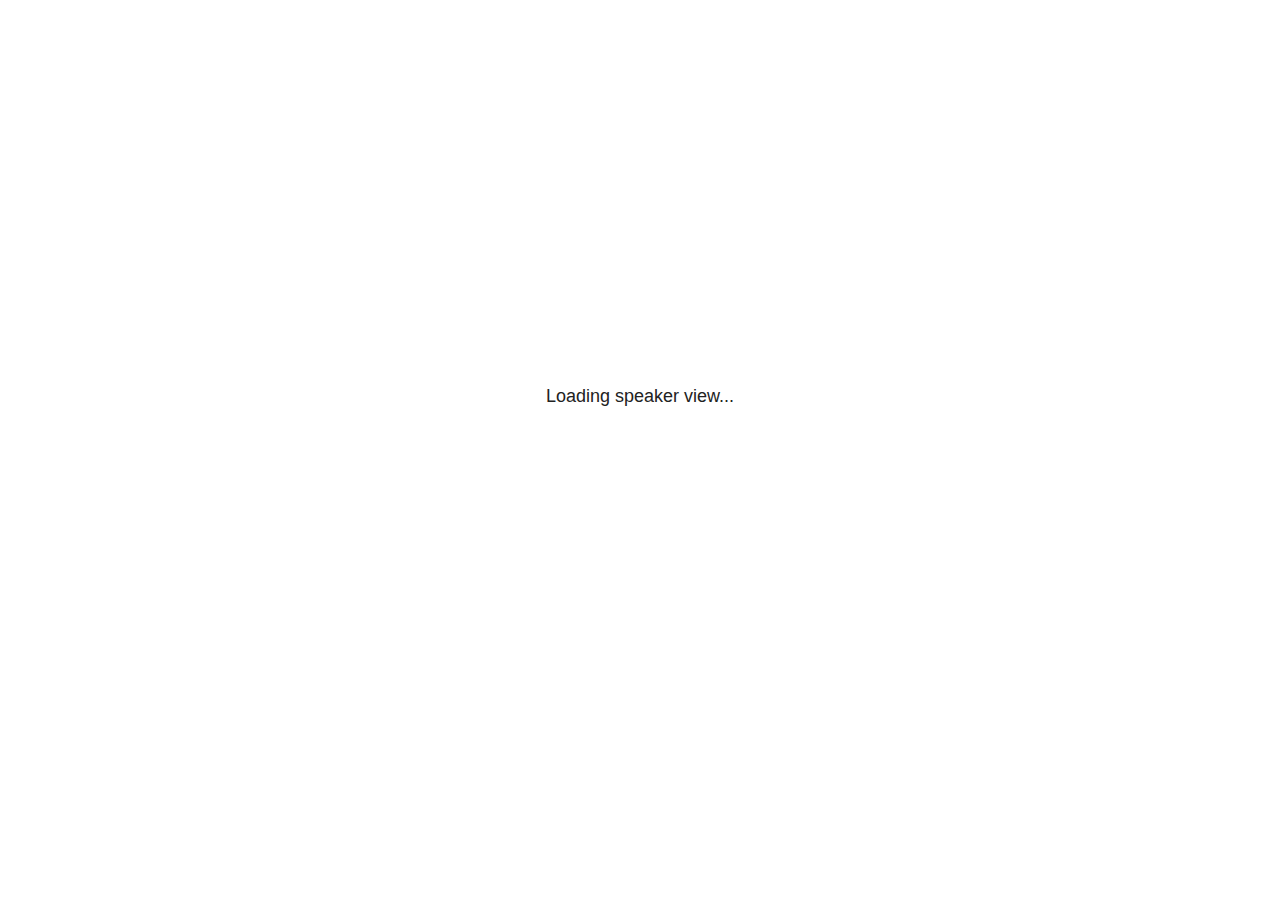
<file: docs/site_libs/revealjs/plugin/notes/speaker-view.html>
<!--
	NOTE: You need to build the notes plugin after making changes to this file.
-->
<html lang="en">
	<head>
		<meta charset="utf-8">

		<title>reveal.js - Speaker View</title>

		<style>
			body {
				font-family: Helvetica;
				font-size: 18px;
			}

			#current-slide,
			#upcoming-slide,
			#speaker-controls {
				padding: 6px;
				box-sizing: border-box;
				-moz-box-sizing: border-box;
			}

			#current-slide iframe,
			#upcoming-slide iframe {
				width: 100%;
				height: 100%;
				border: 1px solid #ddd;
			}

			#current-slide .label,
			#upcoming-slide .label {
				position: absolute;
				top: 10px;
				left: 10px;
				z-index: 2;
			}

			#connection-status {
				position: absolute;
				top: 0;
				left: 0;
				width: 100%;
				height: 100%;
				z-index: 20;
				padding: 30% 20% 20% 20%;
				font-size: 18px;
				color: #222;
				background: #fff;
				text-align: center;
				box-sizing: border-box;
				line-height: 1.4;
			}

			.overlay-element {
				height: 34px;
				line-height: 34px;
				padding: 0 10px;
				text-shadow: none;
				background: rgba( 220, 220, 220, 0.8 );
				color: #222;
				font-size: 14px;
			}

			.overlay-element.interactive:hover {
				background: rgba( 220, 220, 220, 1 );
			}

			#current-slide {
				position: absolute;
				width: 60%;
				height: 100%;
				top: 0;
				left: 0;
				padding-right: 0;
			}

			#upcoming-slide {
				position: absolute;
				width: 40%;
				height: 40%;
				right: 0;
				top: 0;
			}

			/* Speaker controls */
			#speaker-controls {
				position: absolute;
				top: 40%;
				right: 0;
				width: 40%;
				height: 60%;
				overflow: auto;
				font-size: 18px;
			}

				.speaker-controls-time.hidden,
				.speaker-controls-notes.hidden {
					display: none;
				}

				.speaker-controls-time .label,
				.speaker-controls-pace .label,
				.speaker-controls-notes .label {
					text-transform: uppercase;
					font-weight: normal;
					font-size: 0.66em;
					color: #666;
					margin: 0;
				}

				.speaker-controls-time, .speaker-controls-pace {
					border-bottom: 1px solid rgba( 200, 200, 200, 0.5 );
					margin-bottom: 10px;
					padding: 10px 16px;
					padding-bottom: 20px;
					cursor: pointer;
				}

				.speaker-controls-time .reset-button {
					opacity: 0;
					float: right;
					color: #666;
					text-decoration: none;
				}
				.speaker-controls-time:hover .reset-button {
					opacity: 1;
				}

				.speaker-controls-time .timer,
				.speaker-controls-time .clock {
					width: 50%;
				}

				.speaker-controls-time .timer,
				.speaker-controls-time .clock,
				.speaker-controls-time .pacing .hours-value,
				.speaker-controls-time .pacing .minutes-value,
				.speaker-controls-time .pacing .seconds-value {
					font-size: 1.9em;
				}

				.speaker-controls-time .timer {
					float: left;
				}

				.speaker-controls-time .clock {
					float: right;
					text-align: right;
				}

				.speaker-controls-time span.mute {
					opacity: 0.3;
				}

				.speaker-controls-time .pacing-title {
					margin-top: 5px;
				}

				.speaker-controls-time .pacing.ahead {
					color: blue;
				}

				.speaker-controls-time .pacing.on-track {
					color: green;
				}

				.speaker-controls-time .pacing.behind {
					color: red;
				}

				.speaker-controls-notes {
					padding: 10px 16px;
				}

				.speaker-controls-notes .value {
					margin-top: 5px;
					line-height: 1.4;
					font-size: 1.2em;
				}

			/* Layout selector */
			#speaker-layout {
				position: absolute;
				top: 10px;
				right: 10px;
				color: #222;
				z-index: 10;
			}
				#speaker-layout select {
					position: absolute;
					width: 100%;
					height: 100%;
					top: 0;
					left: 0;
					border: 0;
					box-shadow: 0;
					cursor: pointer;
					opacity: 0;

					font-size: 1em;
					background-color: transparent;

					-moz-appearance: none;
					-webkit-appearance: none;
					-webkit-tap-highlight-color: rgba(0, 0, 0, 0);
				}

				#speaker-layout select:focus {
					outline: none;
					box-shadow: none;
				}

			.clear {
				clear: both;
			}

			/* Speaker layout: Wide */
			body[data-speaker-layout="wide"] #current-slide,
			body[data-speaker-layout="wide"] #upcoming-slide {
				width: 50%;
				height: 45%;
				padding: 6px;
			}

			body[data-speaker-layout="wide"] #current-slide {
				top: 0;
				left: 0;
			}

			body[data-speaker-layout="wide"] #upcoming-slide {
				top: 0;
				left: 50%;
			}

			body[data-speaker-layout="wide"] #speaker-controls {
				top: 45%;
				left: 0;
				width: 100%;
				height: 50%;
				font-size: 1.25em;
			}

			/* Speaker layout: Tall */
			body[data-speaker-layout="tall"] #current-slide,
			body[data-speaker-layout="tall"] #upcoming-slide {
				width: 45%;
				height: 50%;
				padding: 6px;
			}

			body[data-speaker-layout="tall"] #current-slide {
				top: 0;
				left: 0;
			}

			body[data-speaker-layout="tall"] #upcoming-slide {
				top: 50%;
				left: 0;
			}

			body[data-speaker-layout="tall"] #speaker-controls {
				padding-top: 40px;
				top: 0;
				left: 45%;
				width: 55%;
				height: 100%;
				font-size: 1.25em;
			}

			/* Speaker layout: Notes only */
			body[data-speaker-layout="notes-only"] #current-slide,
			body[data-speaker-layout="notes-only"] #upcoming-slide {
				display: none;
			}

			body[data-speaker-layout="notes-only"] #speaker-controls {
				padding-top: 40px;
				top: 0;
				left: 0;
				width: 100%;
				height: 100%;
				font-size: 1.25em;
			}

			@media screen and (max-width: 1080px) {
				body[data-speaker-layout="default"] #speaker-controls {
					font-size: 16px;
				}
			}

			@media screen and (max-width: 900px) {
				body[data-speaker-layout="default"] #speaker-controls {
					font-size: 14px;
				}
			}

			@media screen and (max-width: 800px) {
				body[data-speaker-layout="default"] #speaker-controls {
					font-size: 12px;
				}
			}

		</style>
	</head>

	<body>

		<div id="connection-status">Loading speaker view...</div>

		<div id="current-slide"></div>
		<div id="upcoming-slide"><span class="overlay-element label">Upcoming</span></div>
		<div id="speaker-controls">
			<div class="speaker-controls-time">
				<h4 class="label">Time <span class="reset-button">Click to Reset</span></h4>
				<div class="clock">
					<span class="clock-value">0:00 AM</span>
				</div>
				<div class="timer">
					<span class="hours-value">00</span><span class="minutes-value">:00</span><span class="seconds-value">:00</span>
				</div>
				<div class="clear"></div>

				<h4 class="label pacing-title" style="display: none">Pacing – Time to finish current slide</h4>
				<div class="pacing" style="display: none">
					<span class="hours-value">00</span><span class="minutes-value">:00</span><span class="seconds-value">:00</span>
				</div>
			</div>

			<div class="speaker-controls-notes hidden">
				<h4 class="label">Notes</h4>
				<div class="value"></div>
			</div>
		</div>
		<div id="speaker-layout" class="overlay-element interactive">
			<span class="speaker-layout-label"></span>
			<select class="speaker-layout-dropdown"></select>
		</div>

		<script>

			(function() {

				var notes,
					notesValue,
					currentState,
					currentSlide,
					upcomingSlide,
					layoutLabel,
					layoutDropdown,
					pendingCalls = {},
					lastRevealApiCallId = 0,
					connected = false,
					whitelistedWindows = [window.opener];

				var SPEAKER_LAYOUTS = {
					'default': 'Default',
					'wide': 'Wide',
					'tall': 'Tall',
					'notes-only': 'Notes only'
				};

				setupLayout();

				var connectionStatus = document.querySelector( '#connection-status' );
				var connectionTimeout = setTimeout( function() {
					connectionStatus.innerHTML = 'Error connecting to main window.<br>Please try closing and reopening the speaker view.';
				}, 5000 );
;
				window.addEventListener( 'message', function( event ) {

					// Validate the origin of this message to prevent XSS
					if( window.location.origin !== event.origin && whitelistedWindows.indexOf( event.source ) === -1 ) {
						return;
					}

					clearTimeout( connectionTimeout );
					connectionStatus.style.display = 'none';

					var data = JSON.parse( event.data );

					// The overview mode is only useful to the reveal.js instance
					// where navigation occurs so we don't sync it
					if( data.state ) delete data.state.overview;

					// Messages sent by the notes plugin inside of the main window
					if( data && data.namespace === 'reveal-notes' ) {
						if( data.type === 'connect' ) {
							handleConnectMessage( data );
						}
						else if( data.type === 'state' ) {
							handleStateMessage( data );
						}
						else if( data.type === 'return' ) {
							pendingCalls[data.callId](data.result);
							delete pendingCalls[data.callId];
						}
					}
					// Messages sent by the reveal.js inside of the current slide preview
					else if( data && data.namespace === 'reveal' ) {
						if( /ready/.test( data.eventName ) ) {
							// Send a message back to notify that the handshake is complete
							window.opener.postMessage( JSON.stringify({ namespace: 'reveal-notes', type: 'connected'} ), '*' );
						}
						else if( /slidechanged|fragmentshown|fragmenthidden|paused|resumed/.test( data.eventName ) && currentState !== JSON.stringify( data.state ) ) {

							dispatchStateToMainWindow( data.state );

						}
					}

				} );

				/**
				 * Updates the presentation in the main window to match the state
				 * of the presentation in the notes window.
				 */
				const dispatchStateToMainWindow = debounce(( state ) => {
					window.opener.postMessage( JSON.stringify({ method: 'setState', args: [ state ]} ), '*' );
				}, 500);

				/**
				 * Asynchronously calls the Reveal.js API of the main frame.
				 */
				function callRevealApi( methodName, methodArguments, callback ) {

					var callId = ++lastRevealApiCallId;
					pendingCalls[callId] = callback;
					window.opener.postMessage( JSON.stringify( {
						namespace: 'reveal-notes',
						type: 'call',
						callId: callId,
						methodName: methodName,
						arguments: methodArguments
					} ), '*' );

				}

				/**
				 * Called when the main window is trying to establish a
				 * connection.
				 */
				function handleConnectMessage( data ) {

					if( connected === false ) {
						connected = true;

						setupIframes( data );
						setupKeyboard();
						setupNotes();
						setupTimer();
						setupHeartbeat();
					}

				}

				/**
				 * Called when the main window sends an updated state.
				 */
				function handleStateMessage( data ) {

					// Store the most recently set state to avoid circular loops
					// applying the same state
					currentState = JSON.stringify( data.state );

					// No need for updating the notes in case of fragment changes
					if ( data.notes ) {
						notes.classList.remove( 'hidden' );
						notesValue.style.whiteSpace = data.whitespace;
						if( data.markdown ) {
							notesValue.innerHTML = marked( data.notes );
						}
						else {
							notesValue.innerHTML = data.notes;
						}
					}
					else {
						notes.classList.add( 'hidden' );
					}

					// Update the note slides
					currentSlide.contentWindow.postMessage( JSON.stringify({ method: 'setState', args: [ data.state ] }), '*' );
					upcomingSlide.contentWindow.postMessage( JSON.stringify({ method: 'setState', args: [ data.state ] }), '*' );
					upcomingSlide.contentWindow.postMessage( JSON.stringify({ method: 'next' }), '*' );

				}

				// Limit to max one state update per X ms
				handleStateMessage = debounce( handleStateMessage, 200 );

				/**
				 * Forward keyboard events to the current slide window.
				 * This enables keyboard events to work even if focus
				 * isn't set on the current slide iframe.
				 *
				 * Block F5 default handling, it reloads and disconnects
				 * the speaker notes window.
				 */
				function setupKeyboard() {

					document.addEventListener( 'keydown', function( event ) {
						if( event.keyCode === 116 || ( event.metaKey && event.keyCode === 82 ) ) {
							event.preventDefault();
							return false;
						}
						currentSlide.contentWindow.postMessage( JSON.stringify({ method: 'triggerKey', args: [ event.keyCode ] }), '*' );
					} );

				}

				/**
				 * Creates the preview iframes.
				 */
				function setupIframes( data ) {

					var params = [
						'receiver',
						'progress=false',
						'history=false',
						'transition=none',
						'autoSlide=0',
						'backgroundTransition=none'
					].join( '&' );

					var urlSeparator = /\?/.test(data.url) ? '&' : '?';
					var hash = '#/' + data.state.indexh + '/' + data.state.indexv;
					var currentURL = data.url + urlSeparator + params + '&postMessageEvents=true' + hash;
					var upcomingURL = data.url + urlSeparator + params + '&controls=false' + hash;

					currentSlide = document.createElement( 'iframe' );
					currentSlide.setAttribute( 'width', 1280 );
					currentSlide.setAttribute( 'height', 1024 );
					currentSlide.setAttribute( 'src', currentURL );
					document.querySelector( '#current-slide' ).appendChild( currentSlide );

					upcomingSlide = document.createElement( 'iframe' );
					upcomingSlide.setAttribute( 'width', 640 );
					upcomingSlide.setAttribute( 'height', 512 );
					upcomingSlide.setAttribute( 'src', upcomingURL );
					document.querySelector( '#upcoming-slide' ).appendChild( upcomingSlide );

					whitelistedWindows.push( currentSlide.contentWindow, upcomingSlide.contentWindow );

				}

				/**
				 * Setup the notes UI.
				 */
				function setupNotes() {

					notes = document.querySelector( '.speaker-controls-notes' );
					notesValue = document.querySelector( '.speaker-controls-notes .value' );

				}

				/**
				 * We send out a heartbeat at all times to ensure we can
				 * reconnect with the main presentation window after reloads.
				 */
				function setupHeartbeat() {

					setInterval( () => {
						window.opener.postMessage( JSON.stringify({ namespace: 'reveal-notes', type: 'heartbeat'} ), '*' );
					}, 1000 );

				}

				function getTimings( callback ) {

					callRevealApi( 'getSlidesAttributes', [], function ( slideAttributes ) {
						callRevealApi( 'getConfig', [], function ( config ) {
							var totalTime = config.totalTime;
							var minTimePerSlide = config.minimumTimePerSlide || 0;
							var defaultTiming = config.defaultTiming;
							if ((defaultTiming == null) && (totalTime == null)) {
								callback(null);
								return;
							}
							// Setting totalTime overrides defaultTiming
							if (totalTime) {
								defaultTiming = 0;
							}
							var timings = [];
							for ( var i in slideAttributes ) {
								var slide = slideAttributes[ i ];
								var timing = defaultTiming;
								if( slide.hasOwnProperty( 'data-timing' )) {
									var t = slide[ 'data-timing' ];
									timing = parseInt(t);
									if( isNaN(timing) ) {
										console.warn("Could not parse timing '" + t + "' of slide " + i + "; using default of " + defaultTiming);
										timing = defaultTiming;
									}
								}
								timings.push(timing);
							}
							if ( totalTime ) {
								// After we've allocated time to individual slides, we summarize it and
								// subtract it from the total time
								var remainingTime = totalTime - timings.reduce( function(a, b) { return a + b; }, 0 );
								// The remaining time is divided by the number of slides that have 0 seconds
								// allocated at the moment, giving the average time-per-slide on the remaining slides
								var remainingSlides = (timings.filter( function(x) { return x == 0 }) ).length
								var timePerSlide = Math.round( remainingTime / remainingSlides, 0 )
								// And now we replace every zero-value timing with that average
								timings = timings.map( function(x) { return (x==0 ? timePerSlide : x) } );
							}
							var slidesUnderMinimum = timings.filter( function(x) { return (x < minTimePerSlide) } ).length
							if ( slidesUnderMinimum ) {
								message = "The pacing time for " + slidesUnderMinimum + " slide(s) is under the configured minimum of " + minTimePerSlide + " seconds. Check the data-timing attribute on individual slides, or consider increasing the totalTime or minimumTimePerSlide configuration options (or removing some slides).";
								alert(message);
							}
							callback( timings );
						} );
					} );

				}

				/**
				 * Return the number of seconds allocated for presenting
				 * all slides up to and including this one.
				 */
				function getTimeAllocated( timings, callback ) {

					callRevealApi( 'getSlidePastCount', [], function ( currentSlide ) {
						var allocated = 0;
						for (var i in timings.slice(0, currentSlide + 1)) {
							allocated += timings[i];
						}
						callback( allocated );
					} );

				}

				/**
				 * Create the timer and clock and start updating them
				 * at an interval.
				 */
				function setupTimer() {

					var start = new Date(),
					timeEl = document.querySelector( '.speaker-controls-time' ),
					clockEl = timeEl.querySelector( '.clock-value' ),
					hoursEl = timeEl.querySelector( '.hours-value' ),
					minutesEl = timeEl.querySelector( '.minutes-value' ),
					secondsEl = timeEl.querySelector( '.seconds-value' ),
					pacingTitleEl = timeEl.querySelector( '.pacing-title' ),
					pacingEl = timeEl.querySelector( '.pacing' ),
					pacingHoursEl = pacingEl.querySelector( '.hours-value' ),
					pacingMinutesEl = pacingEl.querySelector( '.minutes-value' ),
					pacingSecondsEl = pacingEl.querySelector( '.seconds-value' );

					var timings = null;
					getTimings( function ( _timings ) {

						timings = _timings;
						if (_timings !== null) {
							pacingTitleEl.style.removeProperty('display');
							pacingEl.style.removeProperty('display');
						}

						// Update once directly
						_updateTimer();

						// Then update every second
						setInterval( _updateTimer, 1000 );

					} );


					function _resetTimer() {

						if (timings == null) {
							start = new Date();
							_updateTimer();
						}
						else {
							// Reset timer to beginning of current slide
							getTimeAllocated( timings, function ( slideEndTimingSeconds ) {
								var slideEndTiming = slideEndTimingSeconds * 1000;
								callRevealApi( 'getSlidePastCount', [], function ( currentSlide ) {
									var currentSlideTiming = timings[currentSlide] * 1000;
									var previousSlidesTiming = slideEndTiming - currentSlideTiming;
									var now = new Date();
									start = new Date(now.getTime() - previousSlidesTiming);
									_updateTimer();
								} );
							} );
						}

					}

					timeEl.addEventListener( 'click', function() {
						_resetTimer();
						return false;
					} );

					function _displayTime( hrEl, minEl, secEl, time) {

						var sign = Math.sign(time) == -1 ? "-" : "";
						time = Math.abs(Math.round(time / 1000));
						var seconds = time % 60;
						var minutes = Math.floor( time / 60 ) % 60 ;
						var hours = Math.floor( time / ( 60 * 60 )) ;
						hrEl.innerHTML = sign + zeroPadInteger( hours );
						if (hours == 0) {
							hrEl.classList.add( 'mute' );
						}
						else {
							hrEl.classList.remove( 'mute' );
						}
						minEl.innerHTML = ':' + zeroPadInteger( minutes );
						if (hours == 0 && minutes == 0) {
							minEl.classList.add( 'mute' );
						}
						else {
							minEl.classList.remove( 'mute' );
						}
						secEl.innerHTML = ':' + zeroPadInteger( seconds );
					}

					function _updateTimer() {

						var diff, hours, minutes, seconds,
						now = new Date();

						diff = now.getTime() - start.getTime();

						clockEl.innerHTML = now.toLocaleTimeString( 'en-US', { hour12: true, hour: '2-digit', minute:'2-digit' } );
						_displayTime( hoursEl, minutesEl, secondsEl, diff );
						if (timings !== null) {
							_updatePacing(diff);
						}

					}

					function _updatePacing(diff) {

						getTimeAllocated( timings, function ( slideEndTimingSeconds ) {
							var slideEndTiming = slideEndTimingSeconds * 1000;

							callRevealApi( 'getSlidePastCount', [], function ( currentSlide ) {
								var currentSlideTiming = timings[currentSlide] * 1000;
								var timeLeftCurrentSlide = slideEndTiming - diff;
								if (timeLeftCurrentSlide < 0) {
									pacingEl.className = 'pacing behind';
								}
								else if (timeLeftCurrentSlide < currentSlideTiming) {
									pacingEl.className = 'pacing on-track';
								}
								else {
									pacingEl.className = 'pacing ahead';
								}
								_displayTime( pacingHoursEl, pacingMinutesEl, pacingSecondsEl, timeLeftCurrentSlide );
							} );
						} );
					}

				}

				/**
				 * Sets up the speaker view layout and layout selector.
				 */
				function setupLayout() {

					layoutDropdown = document.querySelector( '.speaker-layout-dropdown' );
					layoutLabel = document.querySelector( '.speaker-layout-label' );

					// Render the list of available layouts
					for( var id in SPEAKER_LAYOUTS ) {
						var option = document.createElement( 'option' );
						option.setAttribute( 'value', id );
						option.textContent = SPEAKER_LAYOUTS[ id ];
						layoutDropdown.appendChild( option );
					}

					// Monitor the dropdown for changes
					layoutDropdown.addEventListener( 'change', function( event ) {

						setLayout( layoutDropdown.value );

					}, false );

					// Restore any currently persisted layout
					setLayout( getLayout() );

				}

				/**
				 * Sets a new speaker view layout. The layout is persisted
				 * in local storage.
				 */
				function setLayout( value ) {

					var title = SPEAKER_LAYOUTS[ value ];

					layoutLabel.innerHTML = 'Layout' + ( title ? ( ': ' + title ) : '' );
					layoutDropdown.value = value;

					document.body.setAttribute( 'data-speaker-layout', value );

					// Persist locally
					if( supportsLocalStorage() ) {
						window.localStorage.setItem( 'reveal-speaker-layout', value );
					}

				}

				/**
				 * Returns the ID of the most recently set speaker layout
				 * or our default layout if none has been set.
				 */
				function getLayout() {

					if( supportsLocalStorage() ) {
						var layout = window.localStorage.getItem( 'reveal-speaker-layout' );
						if( layout ) {
							return layout;
						}
					}

					// Default to the first record in the layouts hash
					for( var id in SPEAKER_LAYOUTS ) {
						return id;
					}

				}

				function supportsLocalStorage() {

					try {
						localStorage.setItem('test', 'test');
						localStorage.removeItem('test');
						return true;
					}
					catch( e ) {
						return false;
					}

				}

				function zeroPadInteger( num ) {

					var str = '00' + parseInt( num );
					return str.substring( str.length - 2 );

				}

				/**
				 * Limits the frequency at which a function can be called.
				 */
				function debounce( fn, ms ) {

					var lastTime = 0,
						timeout;

					return function() {

						var args = arguments;
						var context = this;

						clearTimeout( timeout );

						var timeSinceLastCall = Date.now() - lastTime;
						if( timeSinceLastCall > ms ) {
							fn.apply( context, args );
							lastTime = Date.now();
						}
						else {
							timeout = setTimeout( function() {
								fn.apply( context, args );
								lastTime = Date.now();
							}, ms - timeSinceLastCall );
						}

					}

				}

			})();

		</script>
	</body>
</html>
</file>
<file: docs/site_libs/quarto-html/tippy.css>
.tippy-box[data-animation=fade][data-state=hidden]{opacity:0}[data-tippy-root]{max-width:calc(100vw - 10px)}.tippy-box{position:relative;background-color:#333;color:#fff;border-radius:4px;font-size:14px;line-height:1.4;white-space:normal;outline:0;transition-property:transform,visibility,opacity}.tippy-box[data-placement^=top]>.tippy-arrow{bottom:0}.tippy-box[data-placement^=top]>.tippy-arrow:before{bottom:-7px;left:0;border-width:8px 8px 0;border-top-color:initial;transform-origin:center top}.tippy-box[data-placement^=bottom]>.tippy-arrow{top:0}.tippy-box[data-placement^=bottom]>.tippy-arrow:before{top:-7px;left:0;border-width:0 8px 8px;border-bottom-color:initial;transform-origin:center bottom}.tippy-box[data-placement^=left]>.tippy-arrow{right:0}.tippy-box[data-placement^=left]>.tippy-arrow:before{border-width:8px 0 8px 8px;border-left-color:initial;right:-7px;transform-origin:center left}.tippy-box[data-placement^=right]>.tippy-arrow{left:0}.tippy-box[data-placement^=right]>.tippy-arrow:before{left:-7px;border-width:8px 8px 8px 0;border-right-color:initial;transform-origin:center right}.tippy-box[data-inertia][data-state=visible]{transition-timing-function:cubic-bezier(.54,1.5,.38,1.11)}.tippy-arrow{width:16px;height:16px;color:#333}.tippy-arrow:before{content:"";position:absolute;border-color:transparent;border-style:solid}.tippy-content{position:relative;padding:5px 9px;z-index:1}
</file>
<file: docs/site_libs/quarto-html/quarto-syntax-highlighting.css>
/* quarto syntax highlight colors */
:root {
  --quarto-hl-ot-color: #003B4F;
  --quarto-hl-at-color: #657422;
  --quarto-hl-ss-color: #20794D;
  --quarto-hl-an-color: #5E5E5E;
  --quarto-hl-fu-color: #4758AB;
  --quarto-hl-st-color: #20794D;
  --quarto-hl-cf-color: #003B4F;
  --quarto-hl-op-color: #5E5E5E;
  --quarto-hl-er-color: #AD0000;
  --quarto-hl-bn-color: #AD0000;
  --quarto-hl-al-color: #AD0000;
  --quarto-hl-va-color: #111111;
  --quarto-hl-bu-color: inherit;
  --quarto-hl-ex-color: inherit;
  --quarto-hl-pp-color: #AD0000;
  --quarto-hl-in-color: #5E5E5E;
  --quarto-hl-vs-color: #20794D;
  --quarto-hl-wa-color: #5E5E5E;
  --quarto-hl-do-color: #5E5E5E;
  --quarto-hl-im-color: #00769E;
  --quarto-hl-ch-color: #20794D;
  --quarto-hl-dt-color: #AD0000;
  --quarto-hl-fl-color: #AD0000;
  --quarto-hl-co-color: #5E5E5E;
  --quarto-hl-cv-color: #5E5E5E;
  --quarto-hl-cn-color: #8f5902;
  --quarto-hl-sc-color: #5E5E5E;
  --quarto-hl-dv-color: #AD0000;
  --quarto-hl-kw-color: #003B4F;
}

/* other quarto variables */
:root {
  --quarto-font-monospace: SFMono-Regular, Menlo, Monaco, Consolas, "Liberation Mono", "Courier New", monospace;
}

pre > code.sourceCode > span {
  color: #003B4F;
}

code span {
  color: #003B4F;
}

code.sourceCode > span {
  color: #003B4F;
}

div.sourceCode,
div.sourceCode pre.sourceCode {
  color: #003B4F;
}

code span.ot {
  color: #003B4F;
  font-style: inherit;
}

code span.at {
  color: #657422;
  font-style: inherit;
}

code span.ss {
  color: #20794D;
  font-style: inherit;
}

code span.an {
  color: #5E5E5E;
  font-style: inherit;
}

code span.fu {
  color: #4758AB;
  font-style: inherit;
}

code span.st {
  color: #20794D;
  font-style: inherit;
}

code span.cf {
  color: #003B4F;
  font-style: inherit;
}

code span.op {
  color: #5E5E5E;
  font-style: inherit;
}

code span.er {
  color: #AD0000;
  font-style: inherit;
}

code span.bn {
  color: #AD0000;
  font-style: inherit;
}

code span.al {
  color: #AD0000;
  font-style: inherit;
}

code span.va {
  color: #111111;
  font-style: inherit;
}

code span.bu {
  font-style: inherit;
}

code span.ex {
  font-style: inherit;
}

code span.pp {
  color: #AD0000;
  font-style: inherit;
}

code span.in {
  color: #5E5E5E;
  font-style: inherit;
}

code span.vs {
  color: #20794D;
  font-style: inherit;
}

code span.wa {
  color: #5E5E5E;
  font-style: italic;
}

code span.do {
  color: #5E5E5E;
  font-style: italic;
}

code span.im {
  color: #00769E;
  font-style: inherit;
}

code span.ch {
  color: #20794D;
  font-style: inherit;
}

code span.dt {
  color: #AD0000;
  font-style: inherit;
}

code span.fl {
  color: #AD0000;
  font-style: inherit;
}

code span.co {
  color: #5E5E5E;
  font-style: inherit;
}

code span.cv {
  color: #5E5E5E;
  font-style: italic;
}

code span.cn {
  color: #8f5902;
  font-style: inherit;
}

code span.sc {
  color: #5E5E5E;
  font-style: inherit;
}

code span.dv {
  color: #AD0000;
  font-style: inherit;
}

code span.kw {
  color: #003B4F;
  font-style: inherit;
}

.prevent-inlining {
  content: "</";
}

/*# sourceMappingURL=debc5d5d77c3f9108843748ff7464032.css.map */
</file>
<file: docs/styles.css>
/* css styles */
</file>
<file: docs/materials/styles.css>
/* css styles */
</file>
